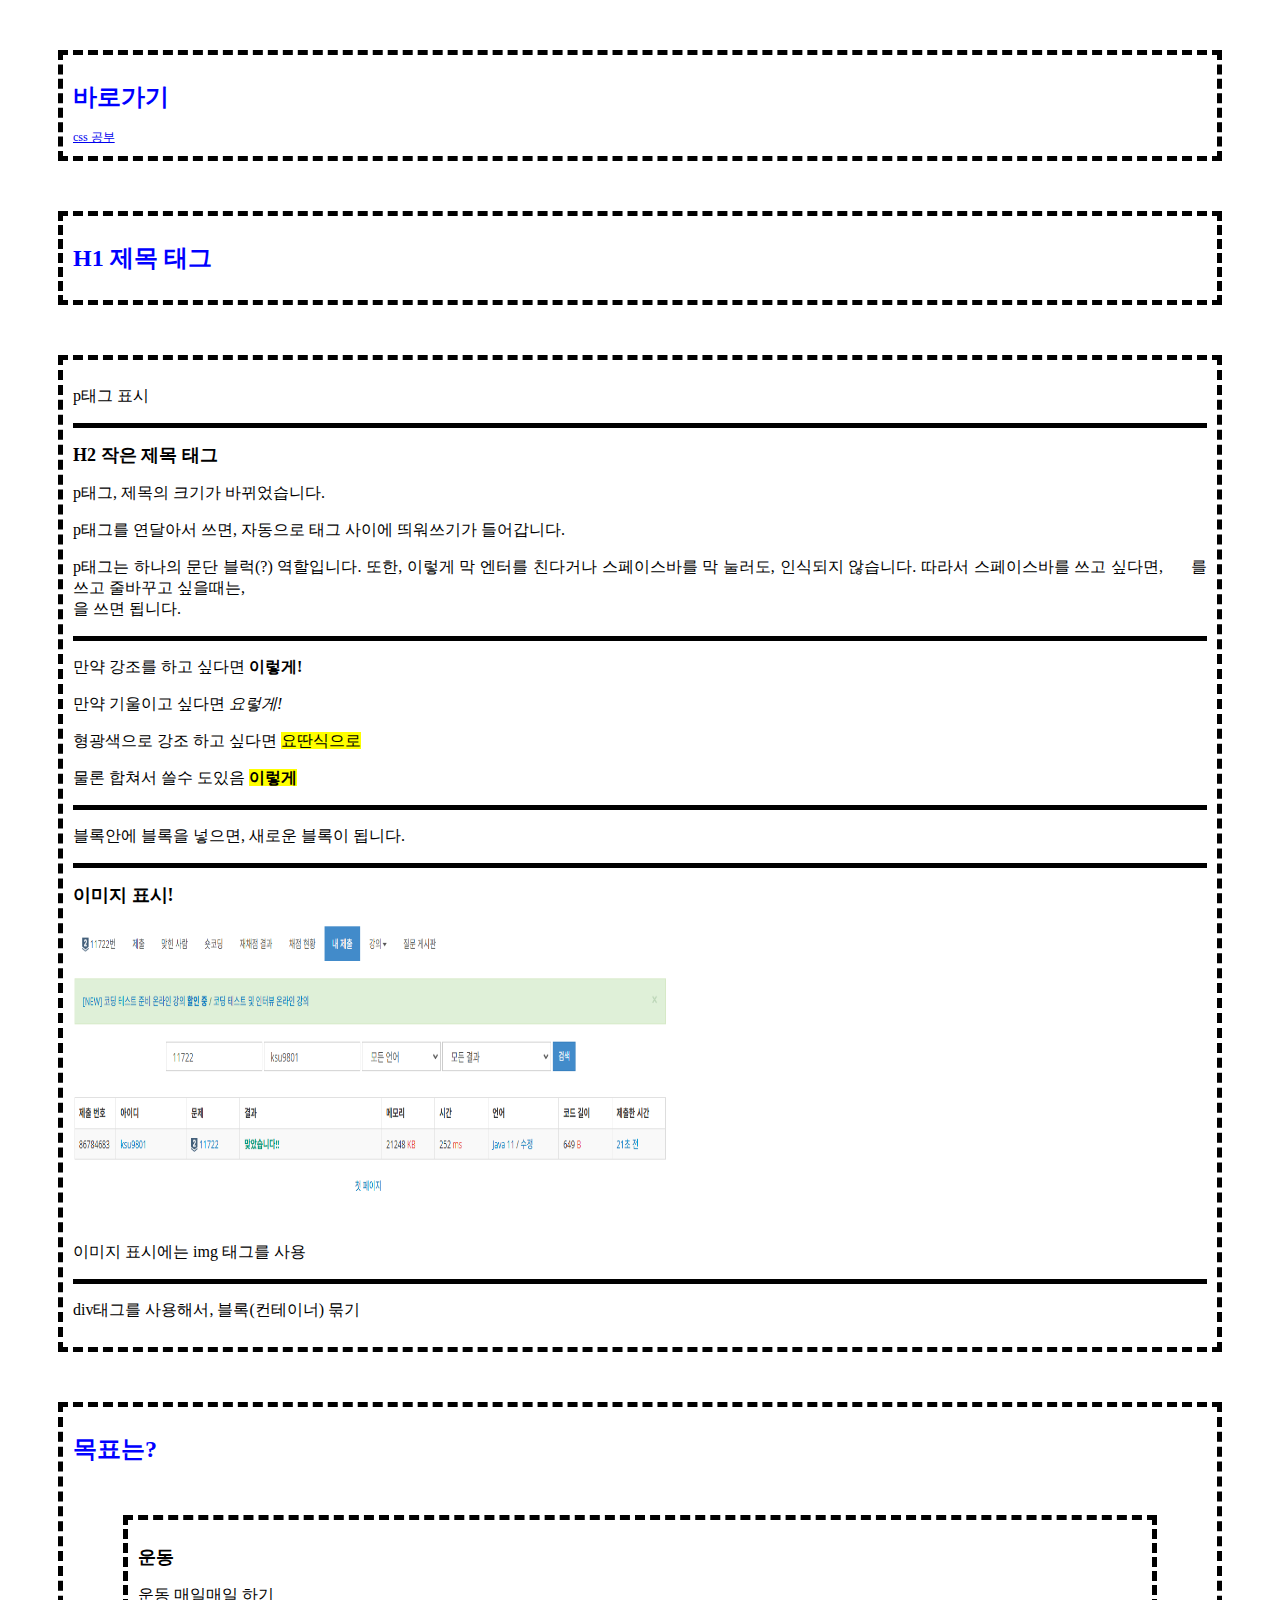
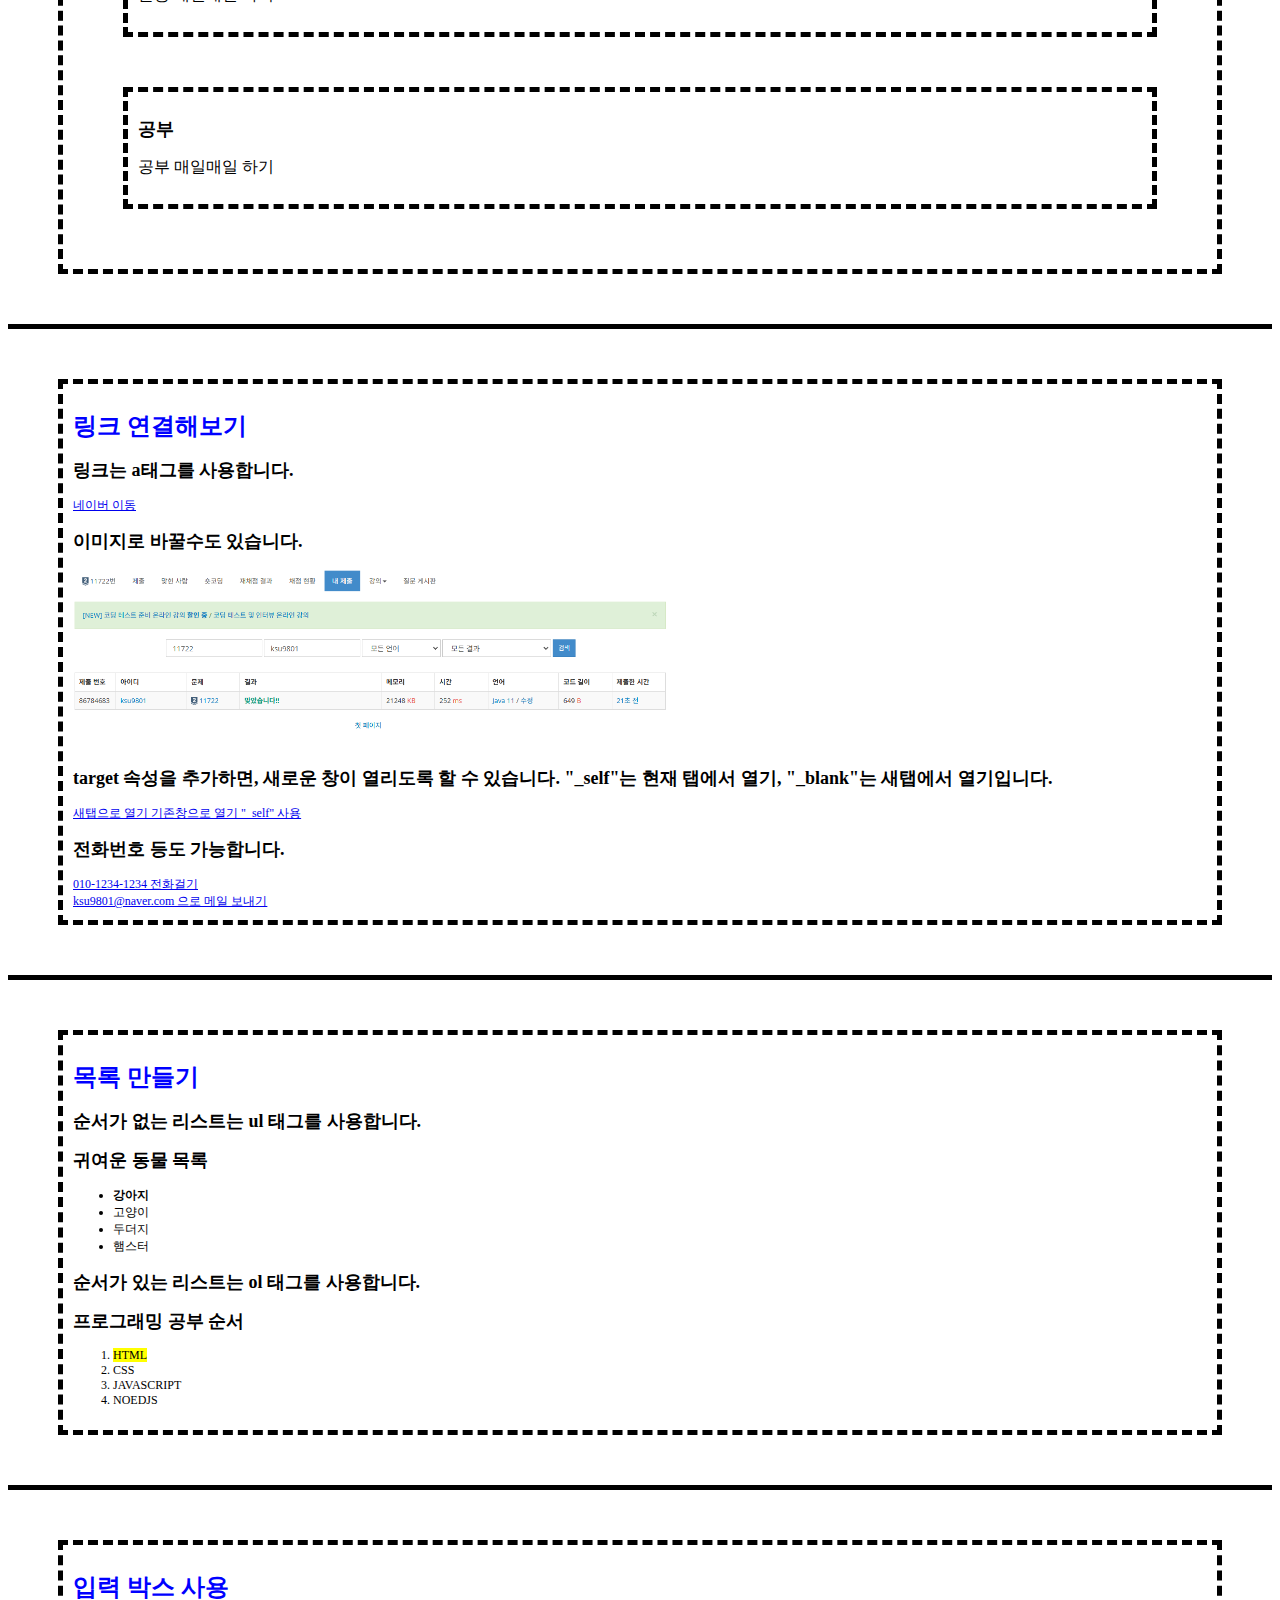
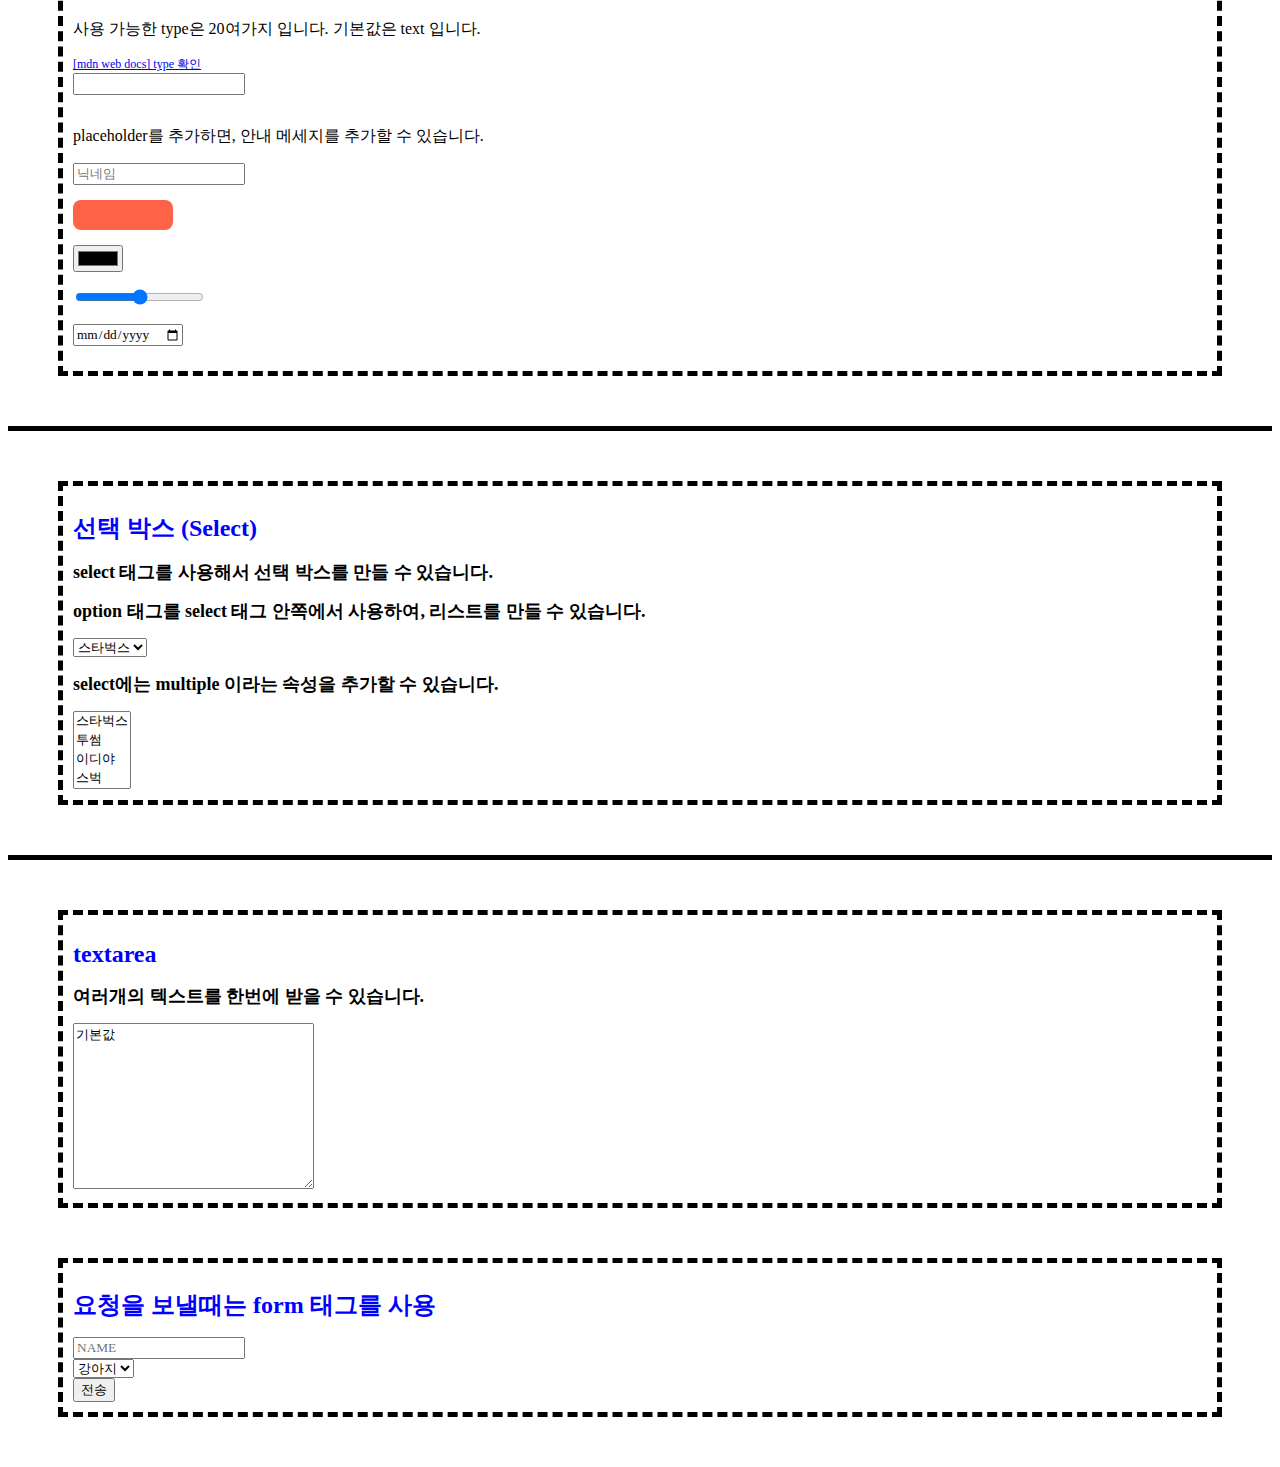
<file: index.html>
<!DOCTYPE html>
<html lang="en">

<head>
  <meta charset="UTF-8">
  <meta name="viewport" content="width=device-width, initial-scale=1.0">
  <link rel="stylesheet" href="style.css">
  <!-- <meta http-equiv="x-ua-compatible" content="IE-edge"> -->
  <!-- <meta http-equiv="refresh" content="10">
  <meta name="author" content="백과">
  <meta name="description" content="html 공부용 페이지">
  <meta name="keywords" content="예를 들면, 강아지, 고양이, 정보, 반려동물, 등등">
  <meta name="viewport" content="width=device-width, initial-scale=1.0"> -->
  <title>백과</title>
</head>

<body>
  <div>
    <h1>바로가기</h1>
    <a href="css.html">css 공부</a>
  </div>
  <div>
    <h1>H1 제목 태그</h1>
  </div>
  <div>
    <p>p태그 표시</p>
    <hr>
    <!--이건 줄바꿈임-->
    <h2>H2 작은 제목 태그</h2>
    <p title="몰라?">p태그, 제목의 크기가 바뀌었습니다.</p>
    <p>p태그를 연달아서 쓰면, 자동으로 태그 사이에 띄워쓰기가 들어갑니다.</p>
    <p>p태그는 하나의 문단 블럭(?) 역할입니다.
    또한, 이렇게 막 엔터를 친다거나



    스페이스바를 막 눌러도, 인식되지 않습니다.
    따라서 스페이스바를 쓰고 싶다면, &nbsp;&nbsp;&nbsp;&nbsp; 를 쓰고
    줄바꾸고 싶을때는, <br>을 쓰면 됩니다.</p>
    <hr>
    <p>만약 강조를 하고 싶다면 <strong>이렇게!</strong></p>
    <p>만약 기울이고 싶다면 <em>요렇게!</em></p>
    <p>형광색으로 강조 하고 싶다면 <mark>요딴식으로</mark></p>
    <p>물론 합쳐서 쓸수 도있음 <strong><mark>이렇게</mark></strong></p>
    <hr>
    <p>블록안에 블록을 넣으면, 새로운 블록이 됩니다.</p>
    <hr>
    <h2>이미지 표시!</h2>
    <img src="images/캡처.PNG" alt="이미지 설명" width="300" height="300">
    <p>이미지 표시에는 img 태그를 사용</p>
    <hr>
    <p>div태그를 사용해서, 블록(컨테이너) 묶기</p>
  </div>
  <div>
    <h1>목표는?</h1>
    <div>
      <h2>운동</h2>
      <p>운동 매일매일 하기</p>
    </div>
    <div>
      <h2>공부</h2>
      <p>공부 매일매일 하기</p>
    </div>
  </div>
  <hr>
  <div id="href_tag">
    <h1>링크 연결해보기</h1>
    <h2>링크는 a태그를 사용합니다.</h2>
    <a href="https://www.naver.com">
      네이버 이동
    </a>
    <br>
    <h2>이미지로 바꿀수도 있습니다.</h2>
    <a href="https://www.naver.com">
      <img src="images/캡처.PNG" alt="이미지" width="300">
    </a>
    <br>
    <h2>target 속성을 추가하면, 새로운 창이 열리도록 할 수 있습니다. "_self"는 현재 탭에서 열기, "_blank"는 새탭에서 열기입니다.</h2>
    <a href="https://www.naver.com" target="_blank">
      새탭으로 열기
    </a>
    <a href="https://www.naver.com" target="_self">
      기존창으로 열기 "_self" 사용
    </a>
    <h2>전화번호 등도 가능합니다.</h2>
    <a href="tel:010-1234-1234">010-1234-1234 전화걸기</a>
    <br>
    <a href="mailto:ksu9801@naver.com">ksu9801@naver.com 으로 메일 보내기</a>
  </div>
  <hr>
  <div>
    <h1>목록 만들기</h1>
    <h2>순서가 없는 리스트는 ul 태그를 사용합니다.</h2>
    <h2>귀여운 동물 목록</h2>
    <ul>
      <li><strong>강아지</strong></li>
      <li>고양이</li>
      <li>두더지</li>
      <li>햄스터</li>
    </ul>
    <h2>순서가 있는 리스트는 ol 태그를 사용합니다.</h2>
    <h2>프로그래밍 공부 순서</h2>
    <ol>
      <li><mark>HTML</mark></li>
      <li>CSS</li>
      <li>JAVASCRIPT</li>
      <li>NOEDJS</li>
    </ol>
  </div>
  <hr>
  <div>
    <h1>입력 박스 사용</h1>
    <p>사용 가능한 type은 20여가지 입니다. 기본값은 text 입니다.</p>
    <a href="https://developer.mozilla.org/en-US/docs/Web/HTML/Element/input" target="_blank">[mdn web docs] type 확인</a>
    <br>
    <input type="text" name="nickname"> <br> <br>
    <p>placeholder를 추가하면, 안내 메세지를 추가할 수 있습니다.</p>
    <input type="text" maxlength="5" placeholder=닉네임 name="nickname"> <br> <br>
    <input type="button" name="button"> <br> <br>
    <input type="color" name="color"> <br> <br>
    <input type="range" max="100" , min="0" , step="10" name="score"> <br> <br>
    <input type="date" name="birthday"> <br> <br>
  </div>
  <hr>
  <div>
    <h1>선택 박스 (Select)</h1>
    <h2>select 태그를 사용해서 선택 박스를 만들 수 있습니다.</h2>
    <h2>option 태그를 select 태그 안쪽에서 사용하여, 리스트를 만들 수 있습니다.</h2>
    <select name="cafe" id="cafe_id">
      <option value="starbucks">스타벅스</option>
      <option value="twosome">투썸</option>
      <option value="edia">이디야</option>
      <option value="sb">스벅</option>
    </select>
    <h2>select에는 multiple 이라는 속성을 추가할 수 있습니다.</h2>
    <select name="cafe_multiple" multiple id="cafe_multiple_id">
      <option value="starbucks">스타벅스</option>
      <option value="twosome">투썸</option>
      <option value="edia">이디야</option>
      <option value="sb">스벅</option>
    </select>
  </div>
  <hr>
  <div>
    <h1>textarea</h1>
    <h2>여러개의 텍스트를 한번에 받을 수 있습니다.</h2>
    <textarea name="textarea" id="textarea_id" cols="30" rows="10">기본값</textarea>
  </div>
  <div>
    <h1>요청을 보낼때는 form 태그를 사용</h1>
    <form action="exam.php" method="post">
      <input type="text" placeholder="NAME" name="name">
      <br>
      <select name="pet" id="pet">
        <option value="dog">강아지</option>
        <option value="cat">고양이</option>
        <option value="parrot">앵무새</option>
      </select>
      <br>
      <input type="submit" value="전송">
    </form>
  </div>
</body>

</html>
</file>
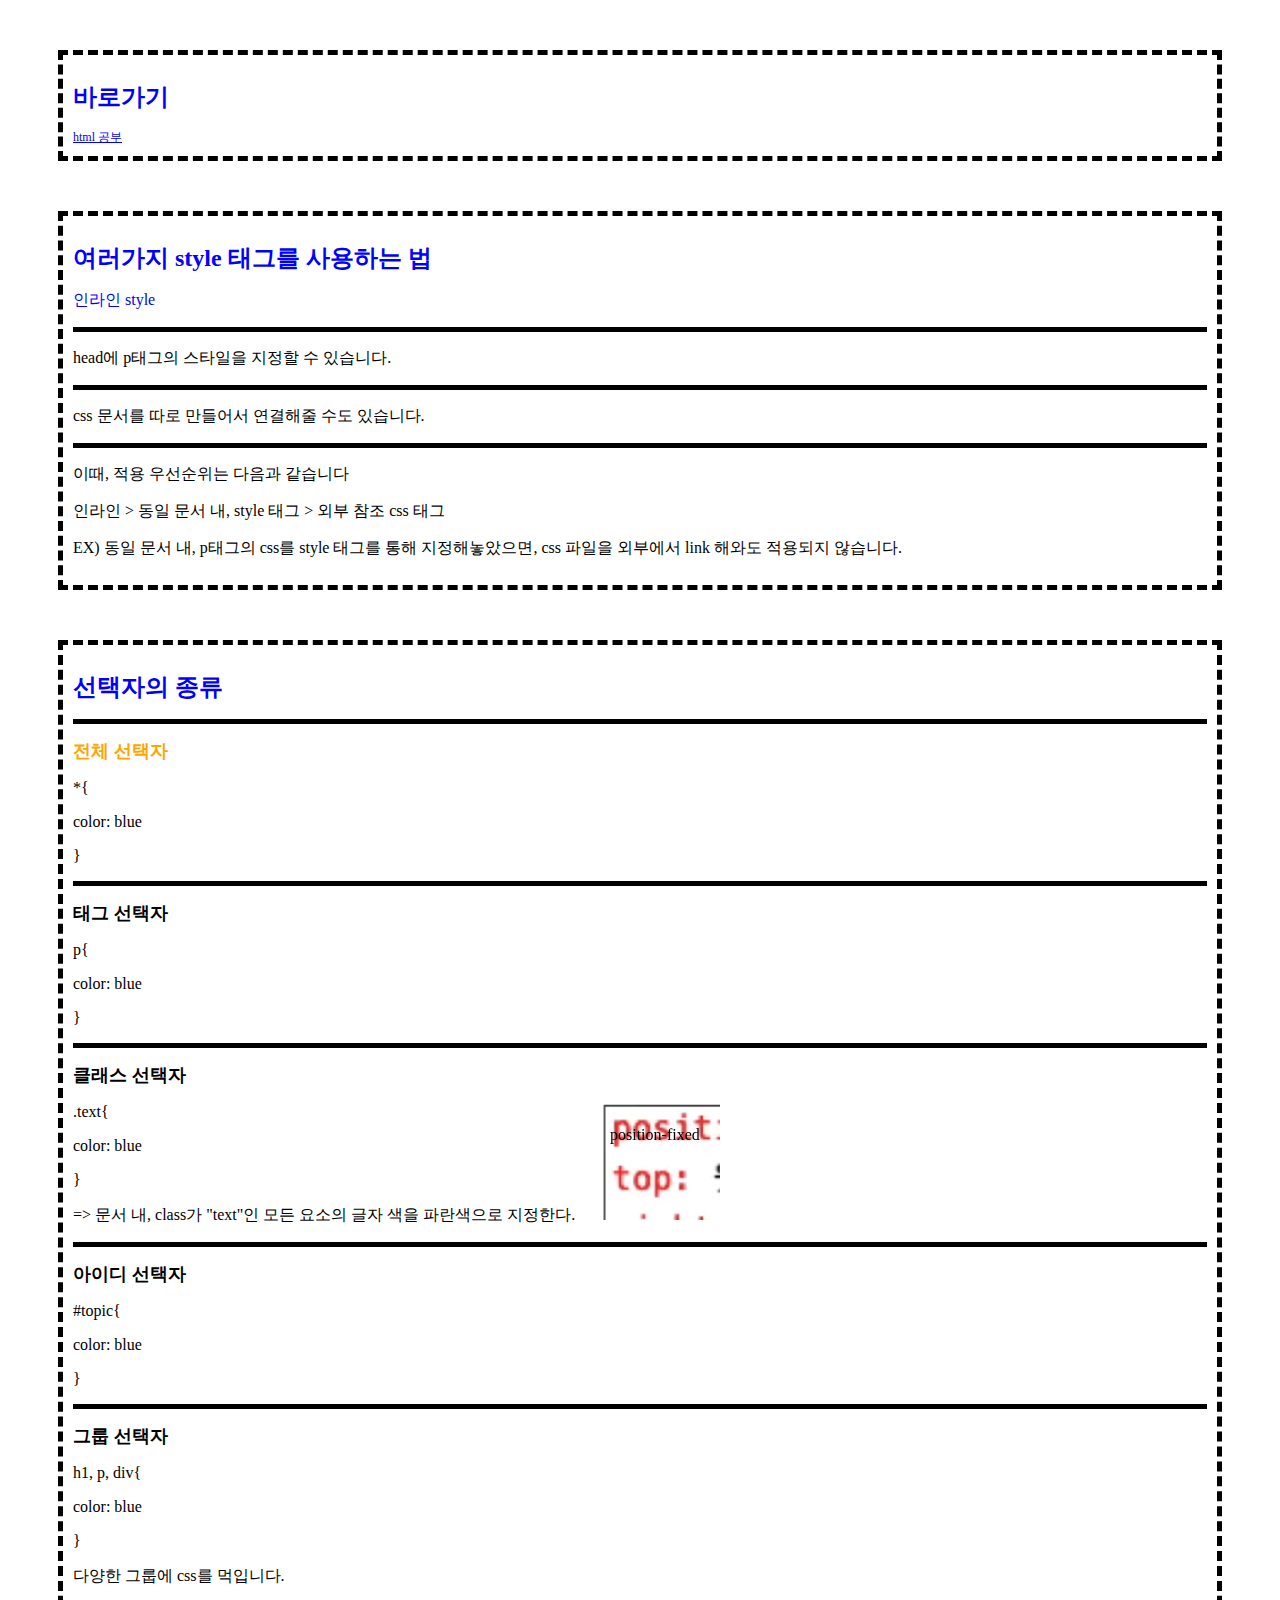
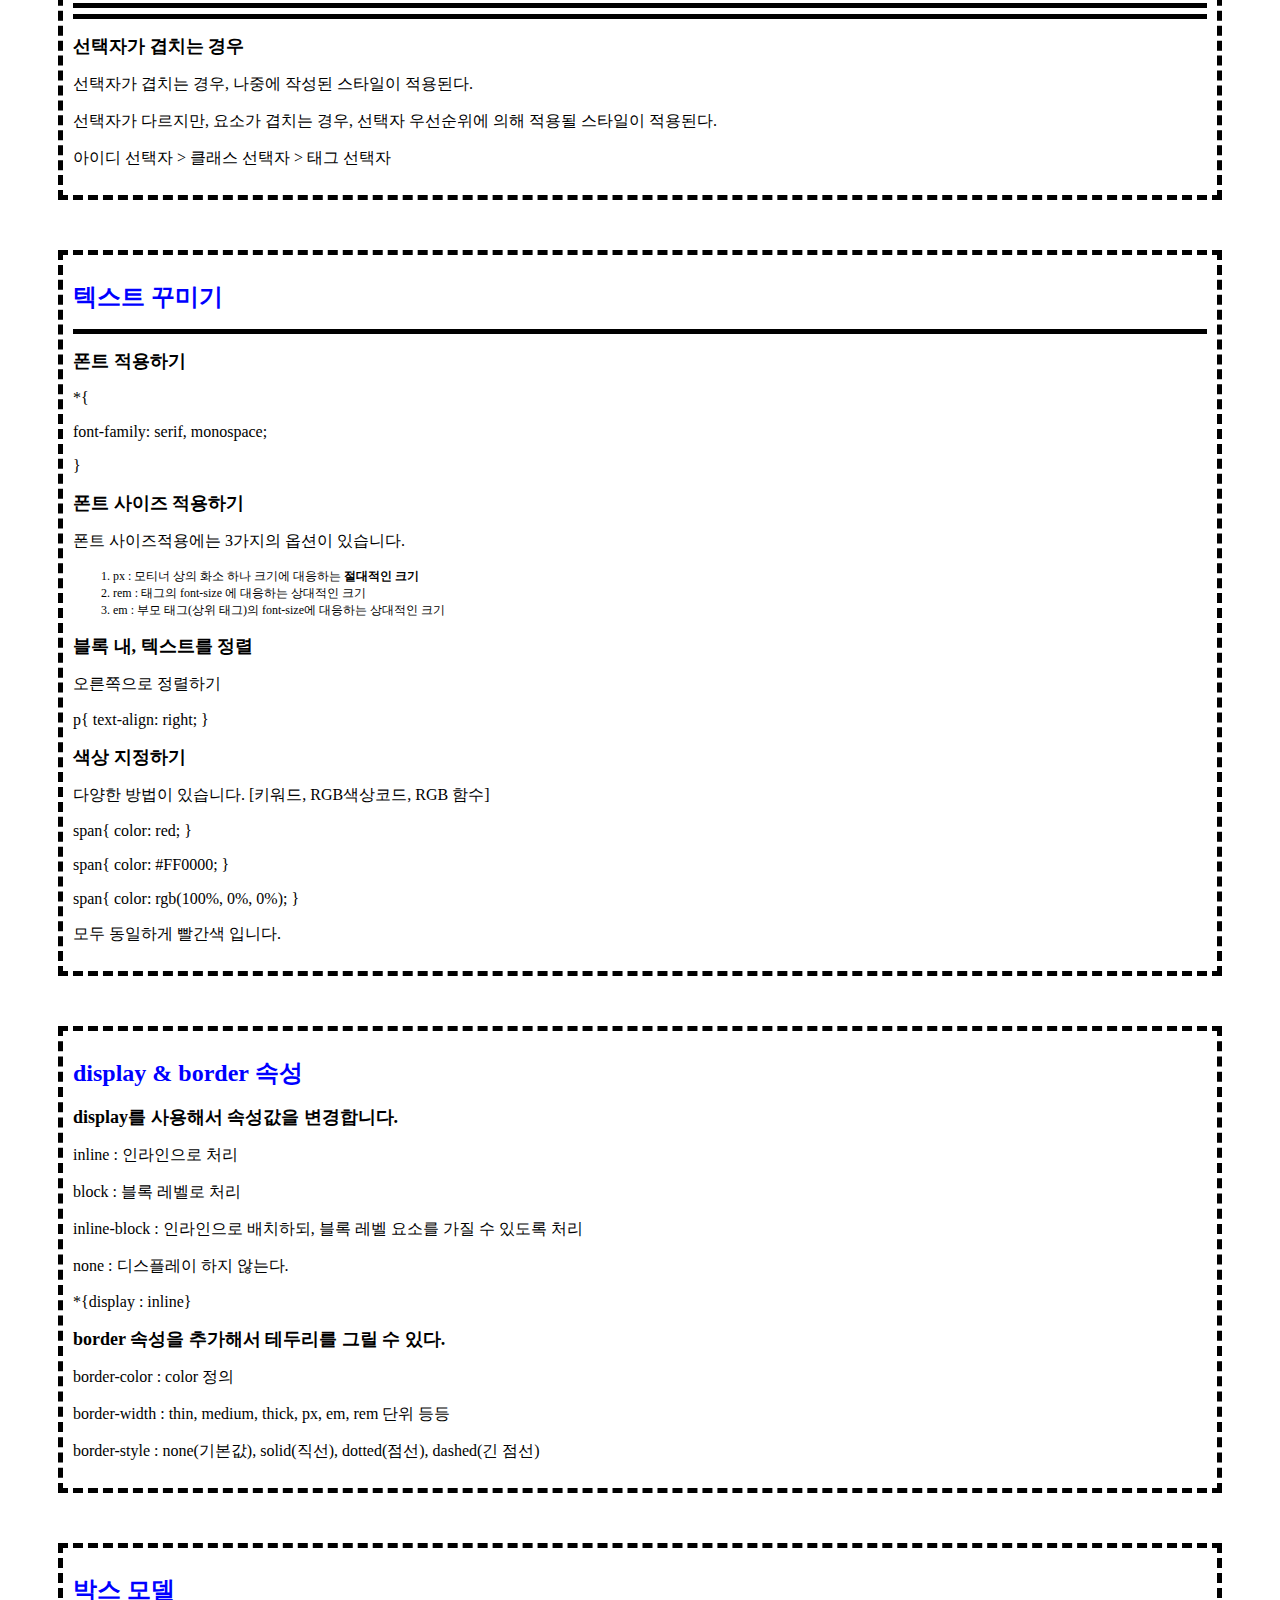
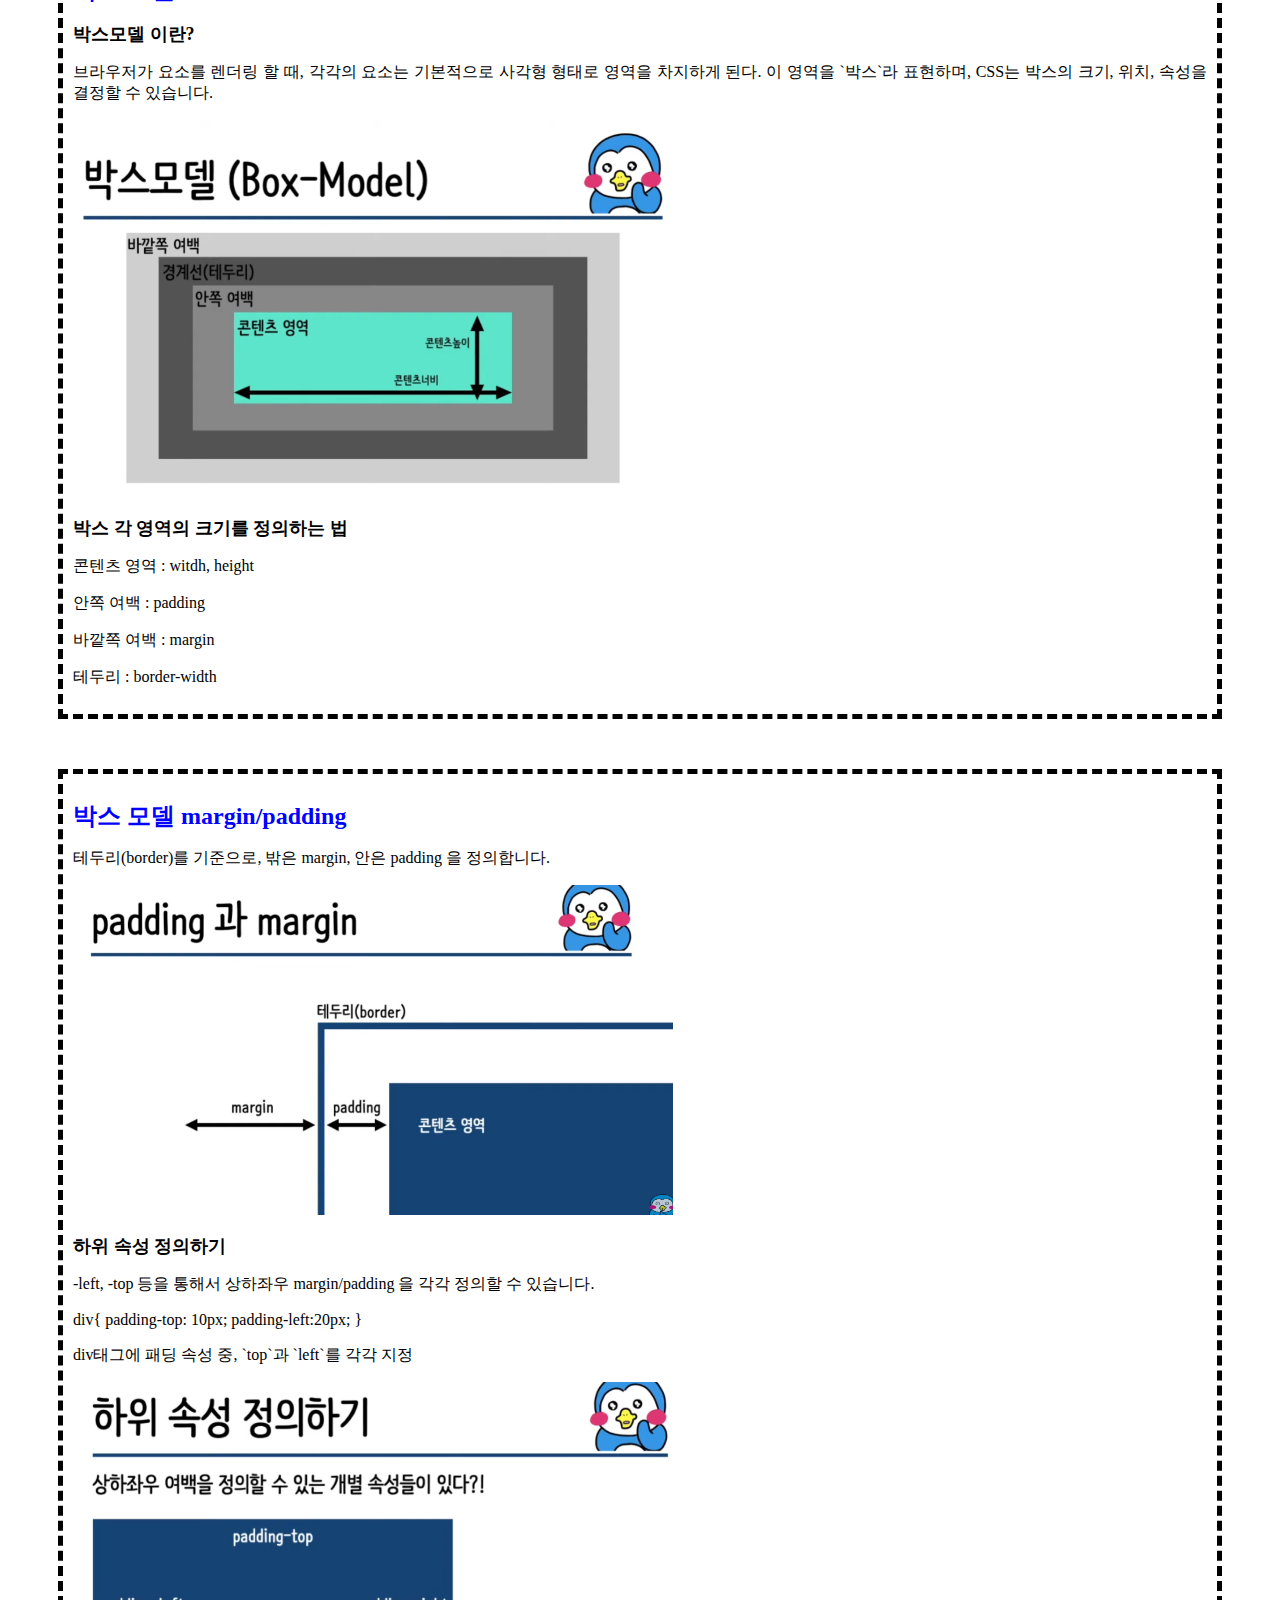
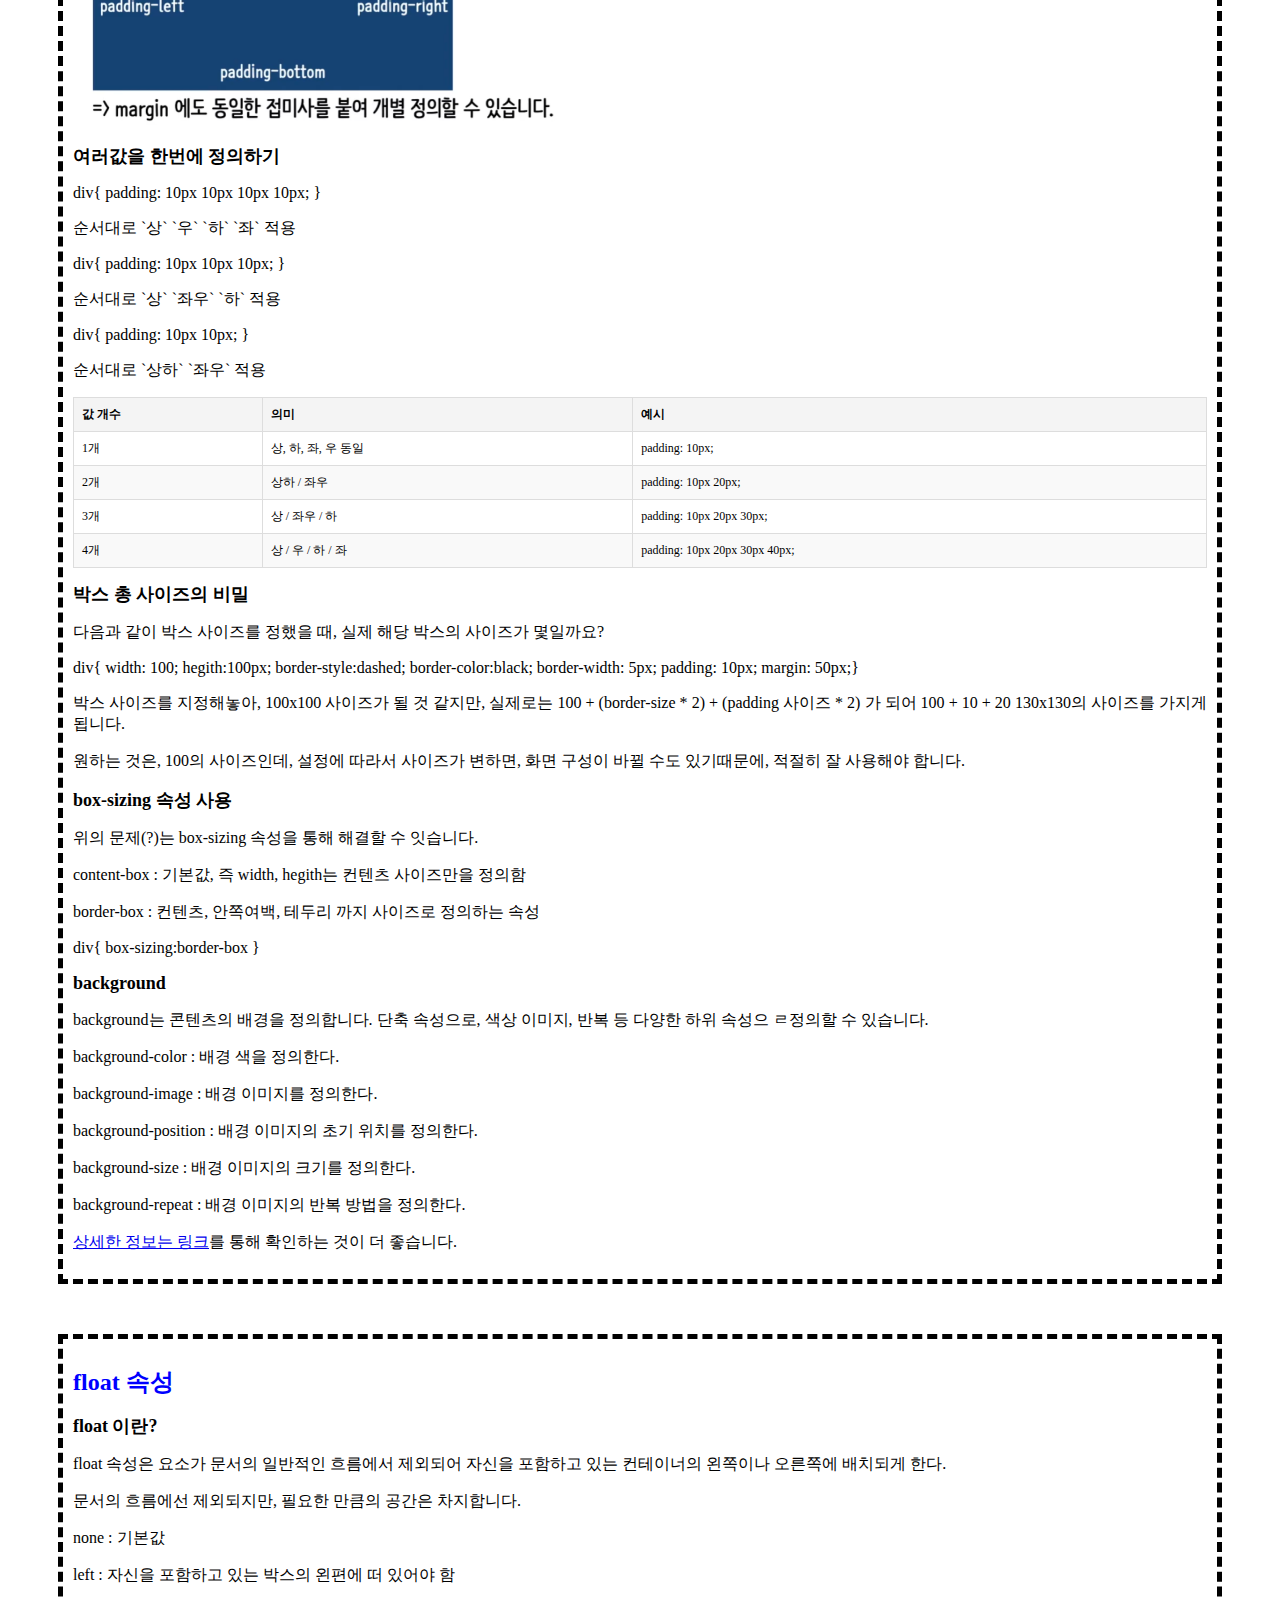
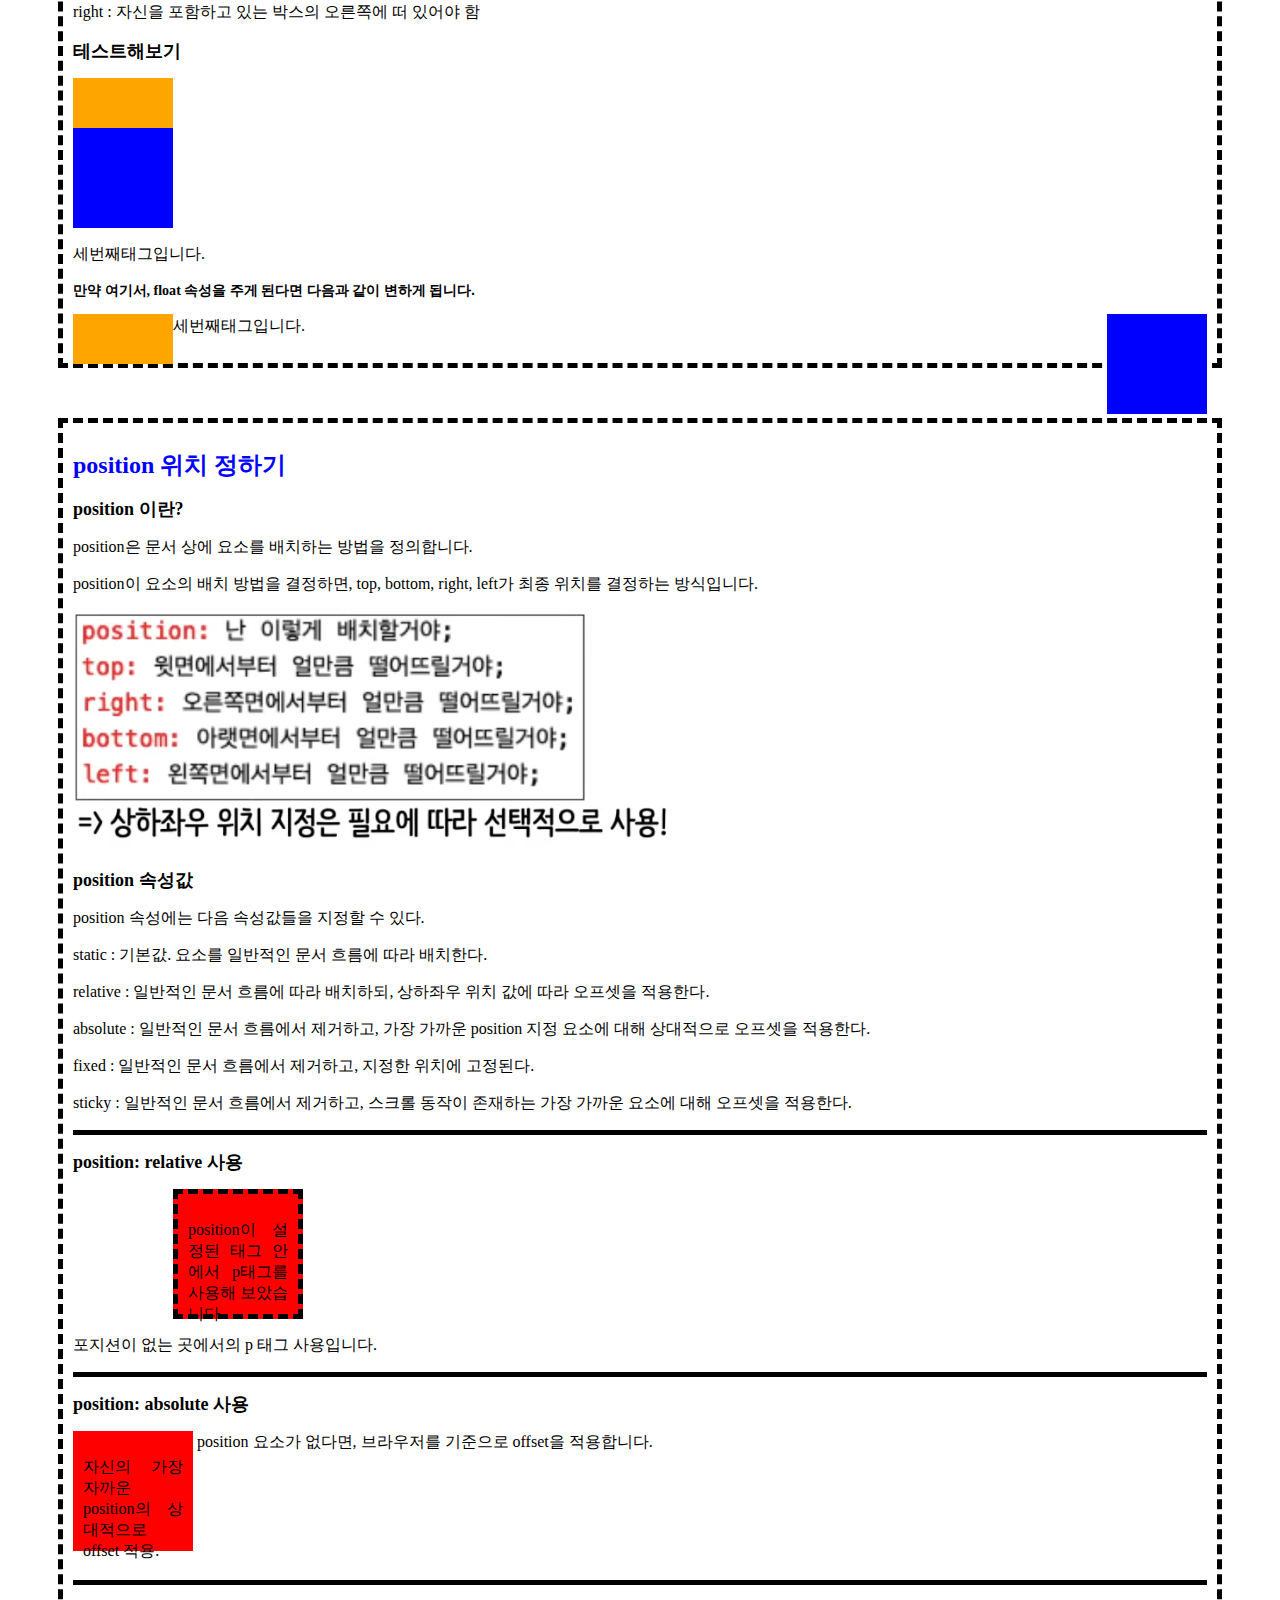
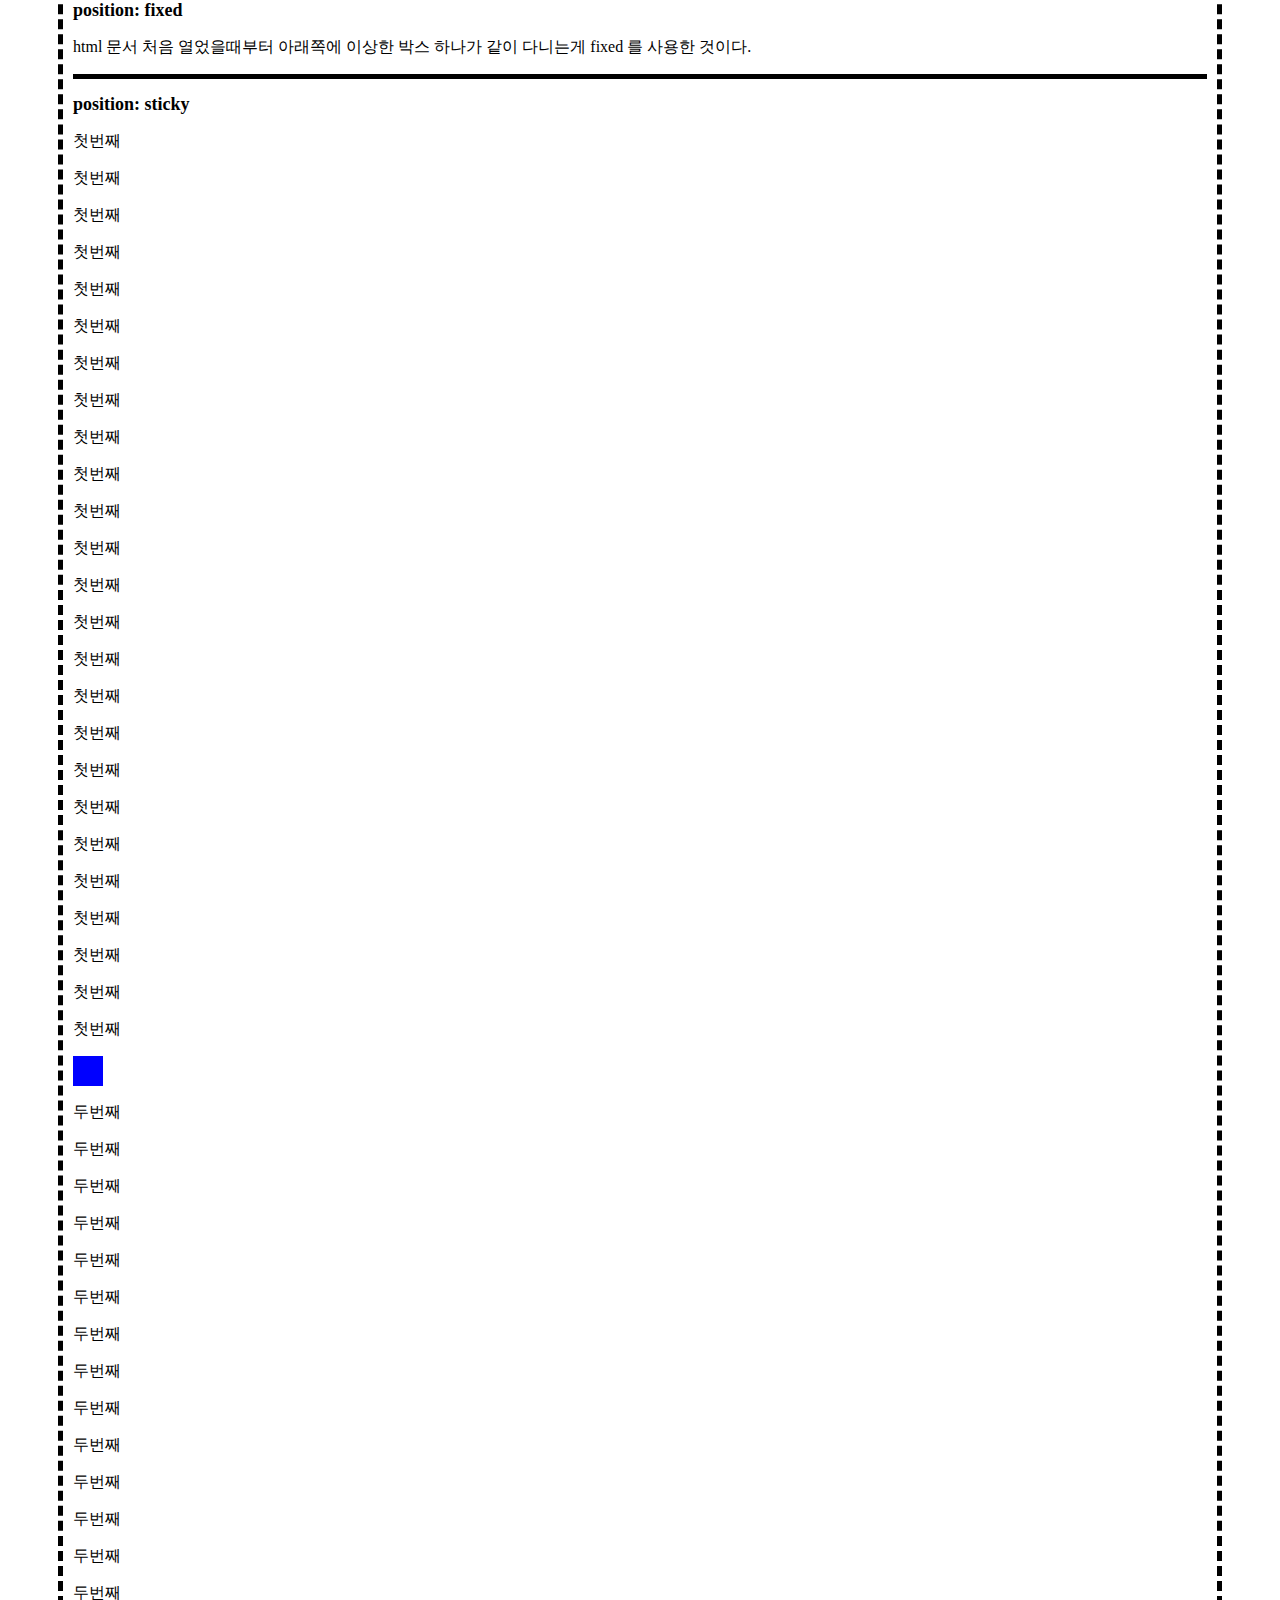
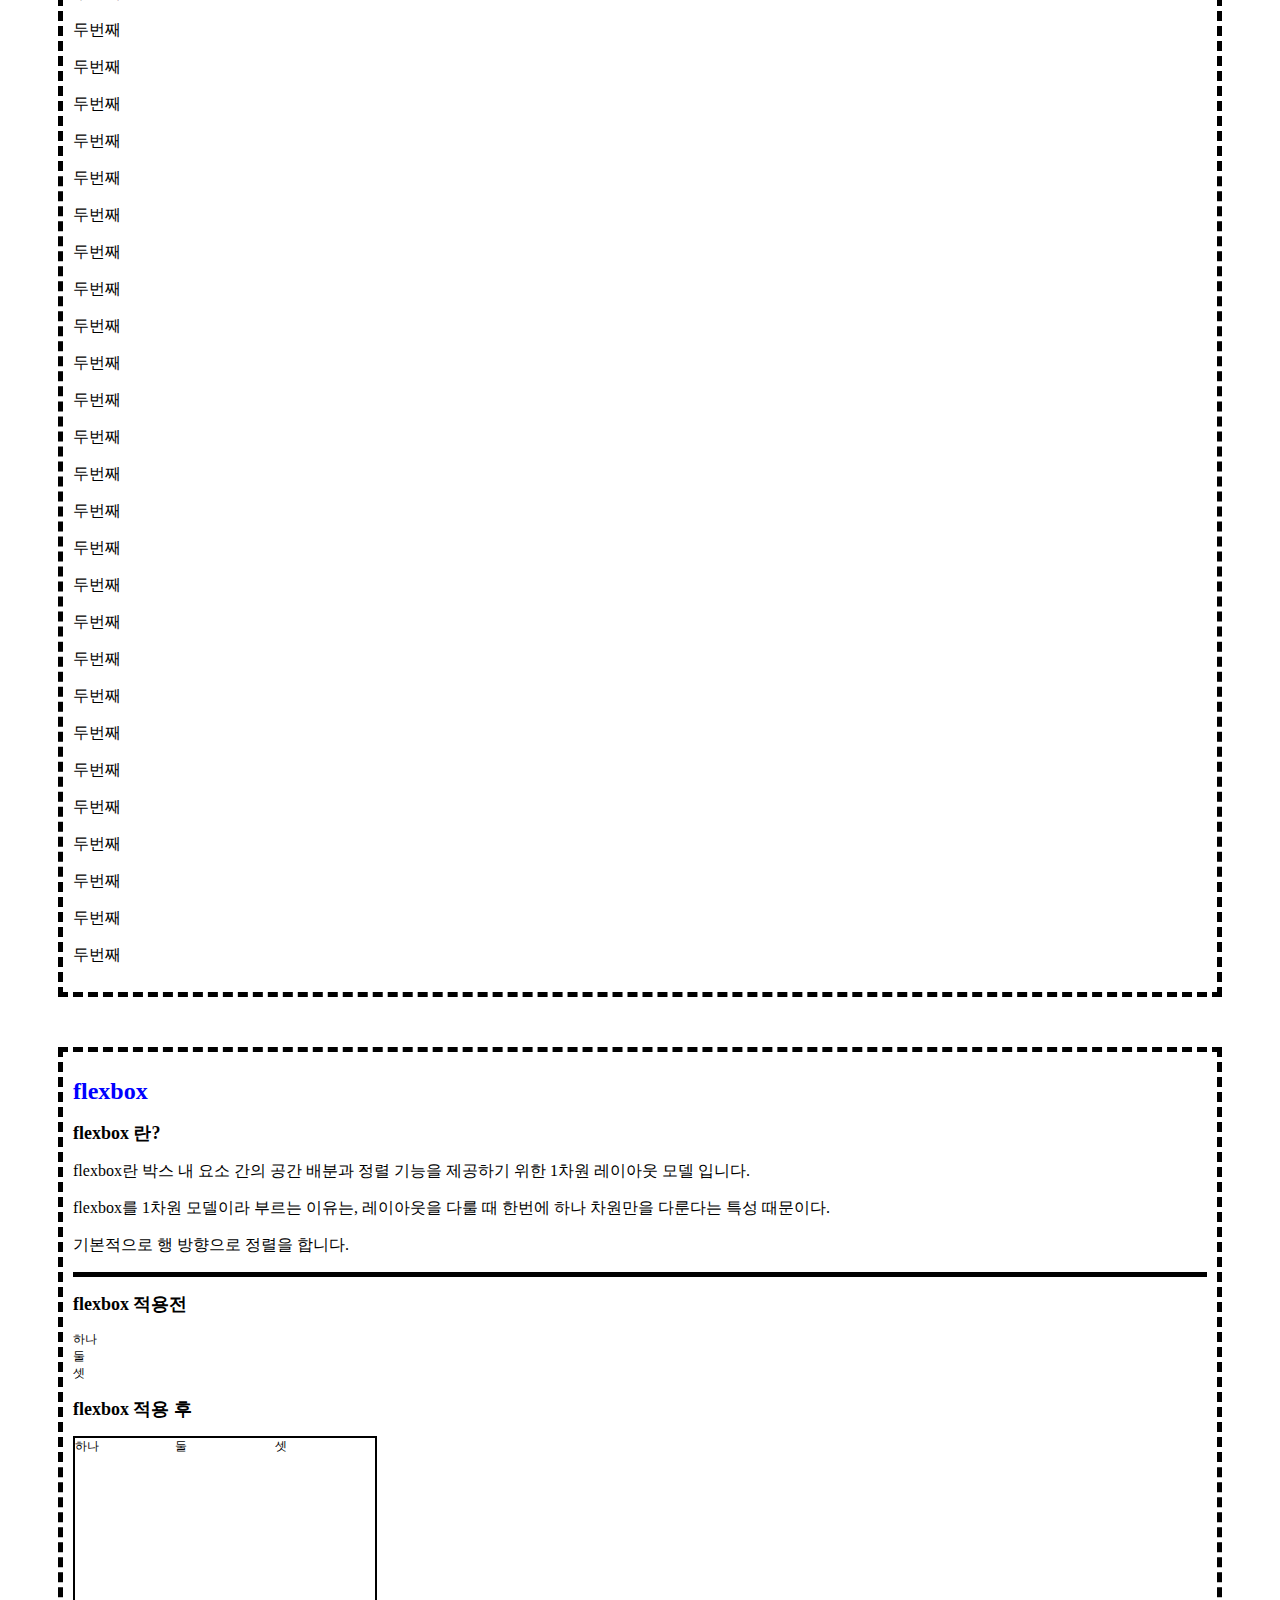
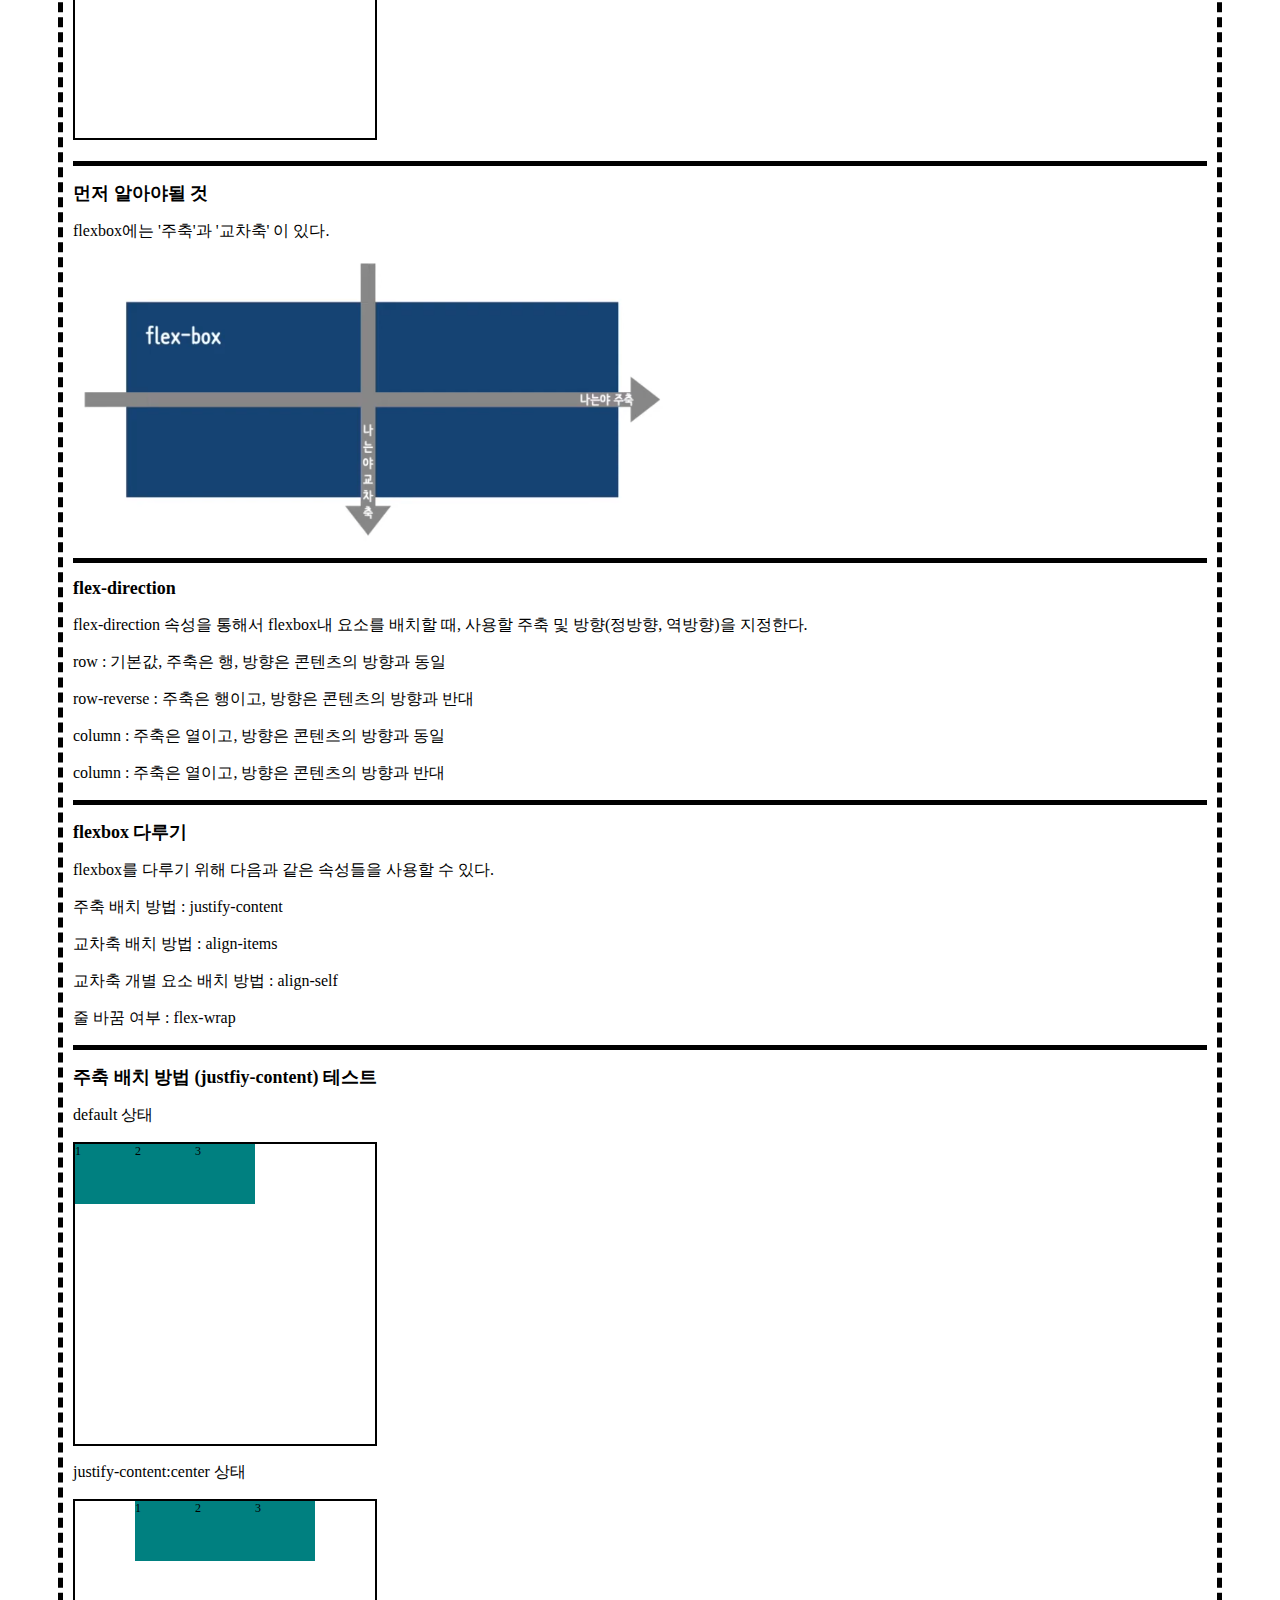
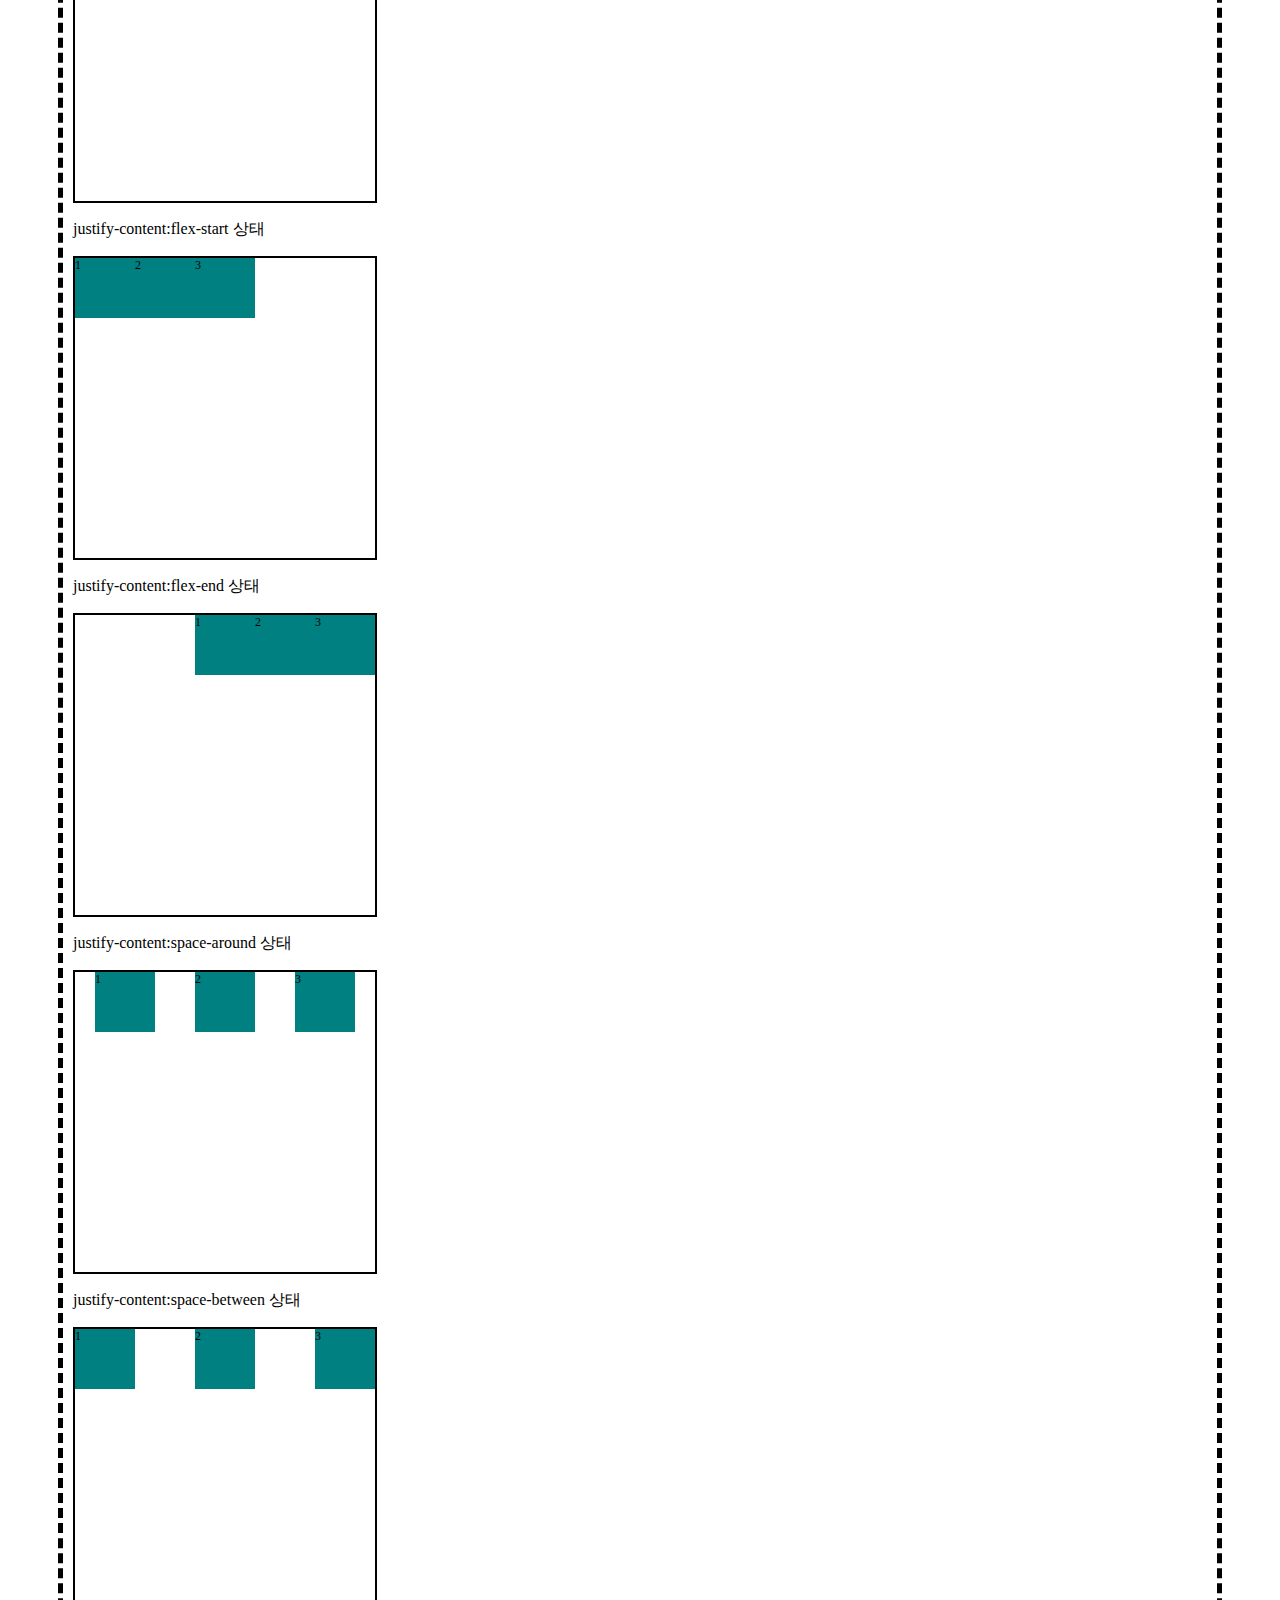
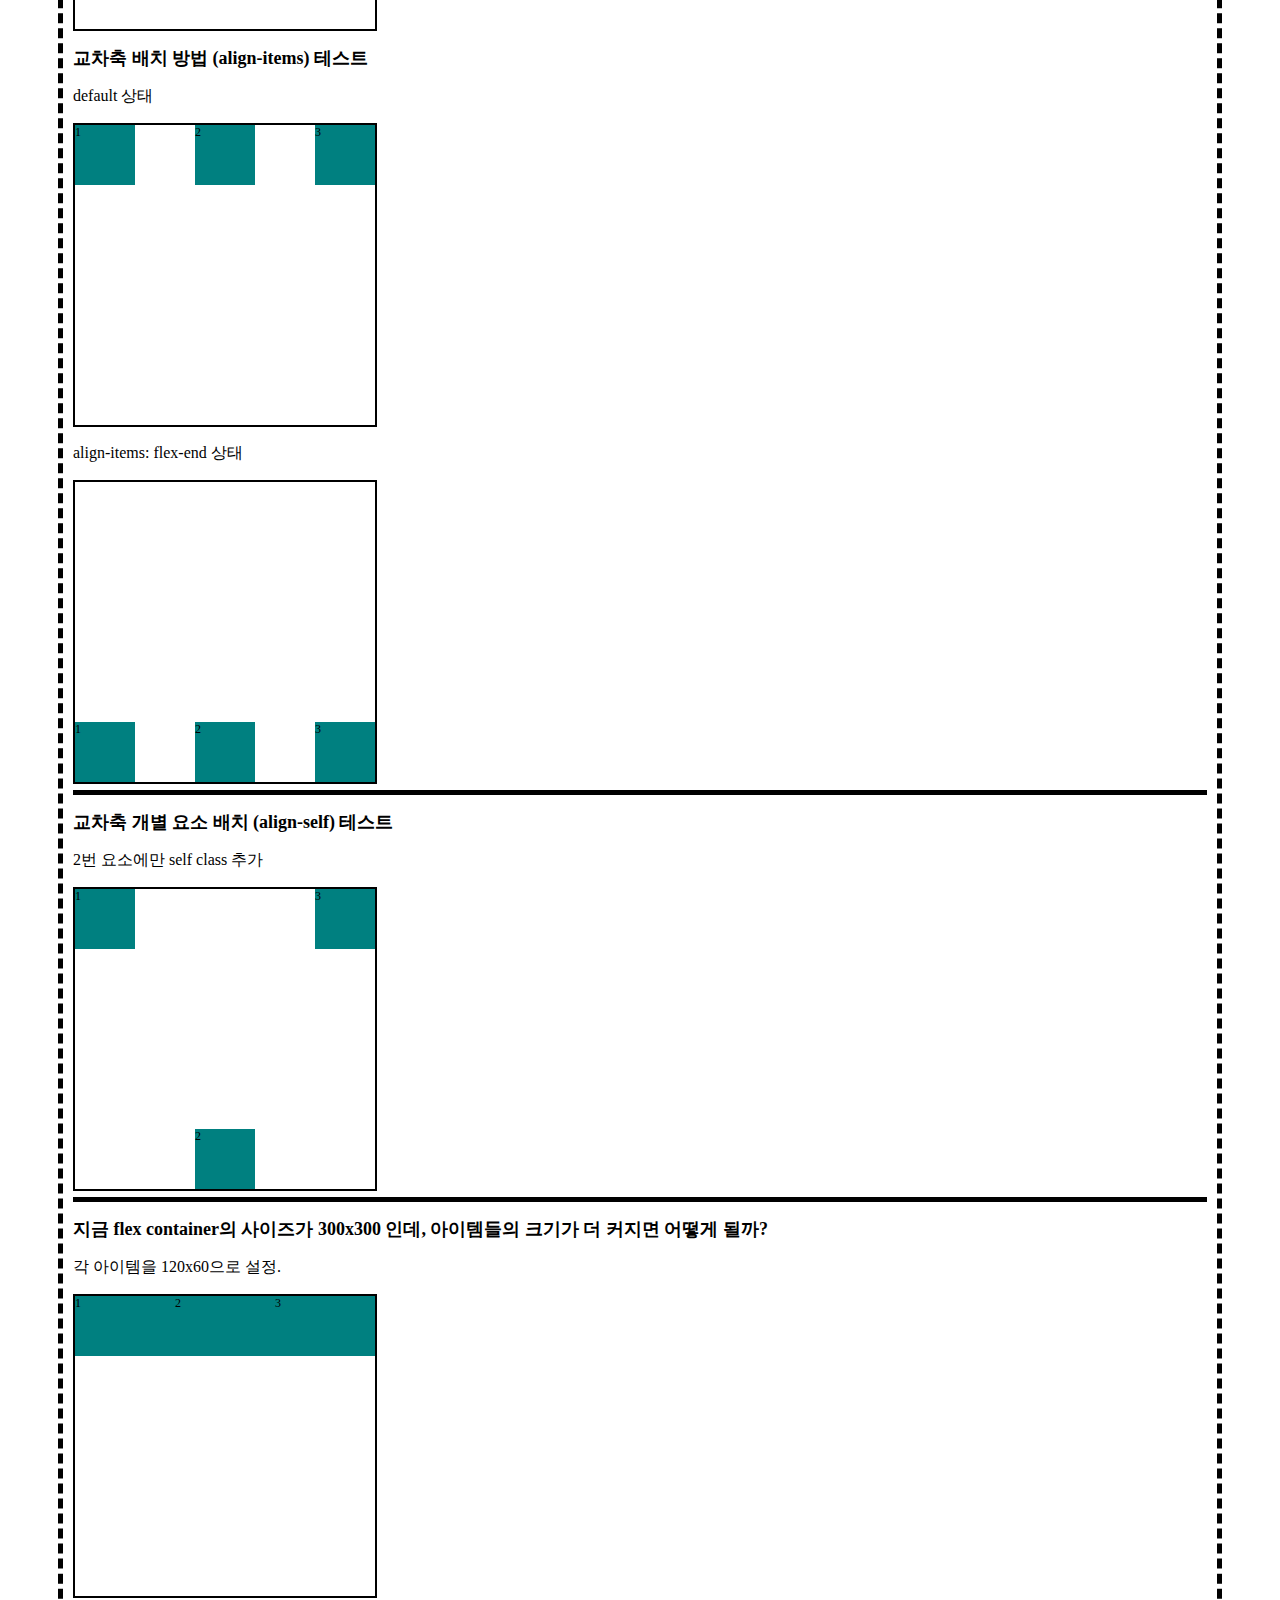
<file: css.html>
<!DOCTYPE html>
<html lang="en">
<head>
  <meta charset="UTF-8">
  <meta name="viewport" content="width=device-width, initial-scale=1.0">
  <title>Document</title>
  <link rel="stylesheet" href="style.css">
  <style>
  </style>
</head>
<body>
  <div>
    <h1>바로가기</h1>
    <a href="index.html">html 공부</a>
  </div>
  <div>
  <h1>여러가지 style 태그를 사용하는 법</h1>
  <p style="color : blue">인라인 style</p>
  <hr>
  <p>head에 p태그의 스타일을 지정할 수 있습니다.</p>
  <hr>
  <p>css 문서를 따로 만들어서 연결해줄 수도 있습니다.</p>
  <hr>
  <p>이때, 적용 우선순위는 다음과 같습니다</p>
  <p>인라인 > 동일 문서 내, style 태그 > 외부 참조 css 태그</p>
  <p>EX) 동일 문서 내, p태그의 css를 style 태그를 통해 지정해놓았으면, css 파일을 외부에서 link 해와도 적용되지 않습니다.</p>
  </div>
  <div>
    <h1>선택자의 종류</h1>
    <hr>
    <h2 id="gagaga">전체 선택자</h2>
    <p>*{</p>
    <p>color: blue</p>
    <p>}</p>
    <hr>
    <h2>태그 선택자</h2>
    <p>p{</p>
    <p>color: blue</p>
    <p>}</p>
    <hr>
    <h2>클래스 선택자</h2>
    <p>.text{</p>
    <p>color: blue</p>
    <p>}</p>
    <p>=> 문서 내, class가 "text"인 모든 요소의 글자 색을 파란색으로 지정한다.</p>
    <hr>
    <h2>아이디 선택자</h2>
    <p>#topic{</p>
    <p>color: blue</p>
    <p>}</p>
    <hr>
    <h2>그룹 선택자</h2>
    <p>h1, p, div{</p>
    <p>color: blue</p>
    <p>}</p>
    <p>다양한 그룹에 css를 먹입니다.</p>
    <hr><hr>
    <h2>선택자가 겹치는 경우</h2>
    <p>선택자가 겹치는 경우, 나중에 작성된 스타일이 적용된다.</p>
    <p>선택자가 다르지만, 요소가 겹치는 경우, 선택자 우선순위에 의해 적용될 스타일이 적용된다.</p>
    <p>아이디 선택자 > 클래스 선택자 > 태그 선택자</p>
  </div>
  <div>
    <h1>텍스트 꾸미기</h1>
    <hr>
    <h2>폰트 적용하기</h2>
    <p>*{</p>
    <p>font-family: serif, monospace;</p>
    <p>}</p>
    <h2>폰트 사이즈 적용하기</h2>
    <p>폰트 사이즈적용에는 3가지의 옵션이 있습니다.</p>
    <ol>
      <li>px : 모티너 상의 화소 하나 크기에 대응하는 <strong>절대적인 크기</strong></li>
      <li>rem : <html> 태그의 font-size 에 대응하는 상대적인 크기</html></li>
      <li>em : 부모 태그(상위 태그)의 font-size에 대응하는 상대적인 크기</li>
    </ol>
    <h2>블록 내, 텍스트를 정렬</h2>
    <p>오른쪽으로 정렬하기</p>
    <p>p{ text-align: right; }</p>
    <h2>색상 지정하기</h2>
    <p>다양한 방법이 있습니다. [키워드, RGB색상코드, RGB 함수]</p>
    <p>span{ color: red; }</p>
    <p>span{ color: #FF0000; }</p>
    <p>span{ color: rgb(100%, 0%, 0%); }</p>
    <p>모두 동일하게 빨간색 입니다.</p>
  </div>
  <div>
    <h1>display & border 속성</h1>
    <h2>display를 사용해서 속성값을 변경합니다.</h2>
    <p>inline : 인라인으로 처리</p>
    <p>block : 블록 레벨로 처리</p>
    <p>inline-block : 인라인으로 배치하되, 블록 레벨 요소를 가질 수 있도록 처리</p>
    <p>none : 디스플레이 하지 않는다.</p>
    <p>*{display : inline}</p>
    <h2>border 속성을 추가해서 테두리를 그릴 수 있다.</h2>
    <p>border-color : color 정의</p>
    <p>border-width : thin, medium, thick, px, em, rem 단위 등등</p>
    <p>border-style : none(기본값), solid(직선), dotted(점선), dashed(긴 점선)</p>
  </div>
  <div>
    <h1>박스 모델</h1>
    <h2>박스모델 이란?</h2>
    <p>브라우저가 요소를 렌더링 할 때, 각각의 요소는 기본적으로 사각형 형태로 영역을 차지하게 된다. 이 영역을 `박스`라 표현하며, CSS는 박스의 크기, 위치, 속성을 결정할 수 있습니다.</p>
    <img src="/images/박스모델.PNG" alt="박스모델">
    <h2>박스 각 영역의 크기를 정의하는 법</h2>
    <p>콘텐츠 영역 : witdh, height</p>
    <p>안쪽 여백 : padding</p>
    <p>바깥쪽 여백 : margin</p>
    <p>테두리 : border-width</p>
  </div>
  <div>
    <h1>박스 모델 margin/padding</h1>
    <p>테두리(border)를 기준으로, 밖은 margin, 안은 padding 을 정의합니다.</p>
    <img src="/images/박스메돌2.PNG" alt="">
    <h2>하위 속성 정의하기</h2>
    <p>-left, -top 등을 통해서 상하좌우 margin/padding 을 각각 정의할 수 있습니다.</p>
    <p>div{ padding-top: 10px; padding-left:20px; }</p>
    <p>div태그에 패딩 속성 중, `top`과 `left`를 각각 지정</p>
    <img src="/images/박스모델3.PNG" alt="">
    <h2>여러값을 한번에 정의하기</h2>
    <p>div{ padding: 10px 10px 10px 10px; }</p>
    <p>순서대로 `상` `우` `하` `좌` 적용</p>
    <p>div{ padding: 10px 10px 10px; }</p>
    <p>순서대로 `상` `좌우` `하` 적용</p>
    <p>div{ padding: 10px 10px; }</p>
    <p>순서대로 `상하` `좌우` 적용</p>
    <table>
      <thead>
        <tr>
          <th>값 개수</th>
          <th>의미</th>
          <th>예시</th>
        </tr>
      </thead>
      <tbody>
        <tr>
          <td>1개</td>
          <td>상, 하, 좌, 우 동일</td>
          <td><code>padding: 10px;</code></td>
        </tr>
        <tr>
          <td>2개</td>
          <td>상하 / 좌우</td>
          <td><code>padding: 10px 20px;</code></td>
        </tr>
        <tr>
          <td>3개</td>
          <td>상 / 좌우 / 하</td>
          <td><code>padding: 10px 20px 30px;</code></td>
        </tr>
        <tr>
          <td>4개</td>
          <td>상 / 우 / 하 / 좌</td>
          <td><code>padding: 10px 20px 30px 40px;</code></td>
        </tr>
      </tbody>
    </table>  
    <h2>박스 총 사이즈의 비밀</h2>
    <p>다음과 같이 박스 사이즈를 정했을 때, 실제 해당 박스의 사이즈가 몇일까요?</p>
    <p>div{
      width: 100; hegith:100px;
      border-style:dashed;
      border-color:black;
      border-width: 5px;
      padding: 10px;
      margin: 50px;}</p>
    <p>박스 사이즈를 지정해놓아, 100x100 사이즈가 될 것 같지만,
      실제로는 100 + (border-size * 2) + (padding 사이즈 * 2) 가 되어
      100 + 10 + 20
      130x130의 사이즈를 가지게 됩니다.
    </p>
    <p>원하는 것은, 100의 사이즈인데, 설정에 따라서 사이즈가 변하면, 화면 구성이 바뀔 수도 있기때문에, 적절히 잘 사용해야 합니다.</p>
    <h2>box-sizing 속성 사용</h2>
    <p>위의 문제(?)는 box-sizing 속성을 통해 해결할 수 잇습니다.</p>
    <p>content-box : 기본값, 즉 width, hegith는 컨텐츠 사이즈만을 정의함</p>
    <p>border-box : 컨텐츠, 안쪽여백, 테두리 까지 사이즈로 정의하는 속성</p>
    <p>div{ box-sizing:border-box }</p>
    <h2>background</h2>
    <p>background는 콘텐츠의 배경을 정의합니다. 단축 속성으로, 색상 이미지, 반복 등 다양한 하위 속성으 ㄹ정의할 수 있습니다.</p>
    <p>background-color : 배경 색을 정의한다.</p>
    <p>background-image : 배경 이미지를 정의한다.</p>
    <p>background-position : 배경 이미지의 초기 위치를 정의한다.</p>
    <p>background-size : 배경 이미지의 크기를 정의한다.</p>
    <p>background-repeat : 배경 이미지의 반복 방법을 정의한다.</p>
    <p><a href="https://developer.mozilla.org/ko/docs/Web/CSS/background">상세한 정보는 링크</a>를 통해 확인하는 것이 더 좋습니다.</p>
  </div>
  <div>
    <h1>float 속성</h1>
    <h2>float 이란?</h2>
    <p>float 속성은 요소가 문서의 일반적인 흐름에서 제외되어 자신을 포함하고 있는 컨테이너의 왼쪽이나 오른쪽에 배치되게 한다.</p>
    <p>문서의 흐름에선 제외되지만, 필요한 만큼의 공간은 차지합니다.</p>
    <p>none : 기본값</p>
    <p>left : 자신을 포함하고 있는 박스의 왼편에 떠 있어야 함</p>
    <p>right : 자신을 포함하고 있는 박스의 오른쪽에 떠 있어야 함</p>
    <h2>테스트해보기</h2>
    <div id="a"></div>
    <div id="b"></div>
    <p>세번째태그입니다.</p>
    <h3>만약 여기서, float 속성을 주게 된다면 다음과 같이 변하게 됩니다.</h3>
    <div id="a-float"></div>
    <div id="b-float"></div>
    <p>세번째태그입니다.</p>
  </div>
  <div>
    <h1>position 위치 정하기</h1>
    <h2>position 이란? </h2>
    <p>position은 문서 상에 요소를 배치하는 방법을 정의합니다.</p>
    <p>position이 요소의 배치 방법을 결정하면, top, bottom, right, left가 최종 위치를 결정하는 방식입니다.</p>
    <img src="/images/position.png" alt="">
    <h2>position 속성값</h2>
    <p>position 속성에는 다음 속성값들을 지정할 수 있다.</p>
    <p>static : 기본값. 요소를 일반적인 문서 흐름에 따라 배치한다.</p>
    <p>relative : 일반적인 문서 흐름에 따라 배치하되, 상하좌우 위치 값에 따라 오프셋을 적용한다.</p>
    <p>absolute : 일반적인 문서 흐름에서 제거하고, 가장 가까운 position 지정 요소에 대해 상대적으로 오프셋을 적용한다.</p>
    <p>fixed : 일반적인 문서 흐름에서 제거하고, 지정한 위치에 고정된다.</p>
    <p>sticky : 일반적인 문서 흐름에서 제거하고, 스크롤 동작이 존재하는 가장 가까운 요소에 대해 오프셋을 적용한다.</p>
    <hr>
    <h2>position: relative 사용</h2>
    <div id="position-relative">
      <p>position이 설정된 태그 안에서 p태그를 사용해 보았습니다.</p>
    </div>
    <p>포지션이 없는 곳에서의 p 태그 사용입니다.</p>
    <hr>
    <h2>position: absolute 사용</h2>
    <div id="position-absolute">
      <p>자신의 가장 자까운 position의 상대적으로 offset 적용.</p>
    </div>
    <p>만약 가장 가까운 position 요소가 없다면, 브라우저를 기준으로 offset을 적용합니다.</p>
    <br><br><br><br><br><br><br>
    <hr>
    <h2>position: fixed</h2>
    <div id="position-fixed">
      <p>position-fixed</p>
    </div>
    <p>html 문서 처음 열었을때부터 아래쪽에 이상한 박스 하나가 같이 다니는게 fixed 를 사용한 것이다.</p>
    <hr>
    <h2>position: sticky</h2>
    <p>첫번째</p><p>첫번째</p><p>첫번째</p><p>첫번째</p><p>첫번째</p>
    <p>첫번째</p><p>첫번째</p><p>첫번째</p><p>첫번째</p><p>첫번째</p>
    <p>첫번째</p><p>첫번째</p><p>첫번째</p><p>첫번째</p><p>첫번째</p>
    <p>첫번째</p><p>첫번째</p><p>첫번째</p><p>첫번째</p><p>첫번째</p>
    <p>첫번째</p><p>첫번째</p><p>첫번째</p><p>첫번째</p><p>첫번째</p>
    <div id="position-sticky"></div>
    <p>두번째</p><p>두번째</p><p>두번째</p><p>두번째</p><p>두번째</p>
    <p>두번째</p><p>두번째</p><p>두번째</p><p>두번째</p><p>두번째</p>
    <p>두번째</p><p>두번째</p><p>두번째</p><p>두번째</p><p>두번째</p>
    <p>두번째</p><p>두번째</p><p>두번째</p><p>두번째</p><p>두번째</p>
    <p>두번째</p><p>두번째</p><p>두번째</p><p>두번째</p><p>두번째</p>
    <p>두번째</p><p>두번째</p><p>두번째</p><p>두번째</p><p>두번째</p>
    <p>두번째</p><p>두번째</p><p>두번째</p><p>두번째</p><p>두번째</p>
    <p>두번째</p><p>두번째</p><p>두번째</p><p>두번째</p><p>두번째</p>
  </div>
  <div>
    <h1>flexbox</h1>
    <h2>flexbox 란?</h2>
    <p>flexbox란 박스 내 요소 간의 공간 배분과 정렬 기능을 제공하기 위한 1차원 레이아웃 모델 입니다.</p>
    <p>flexbox를 1차원 모델이라 부르는 이유는, 레이아웃을 다룰 때 한번에 하나 차원만을 다룬다는 특성 때문이다.</p>
    <p>기본적으로 행 방향으로 정렬을 합니다.</p>
    <hr>
    <h2>flexbox 적용전</h2>
    <div class="item">하나</div>
    <div class="item">둘</div>
    <div class="item">셋</div>
    <h2>flexbox 적용 후</h2>
    <div class="container" style="display: flex;">
      <div class="item">하나</div>
      <div class="item">둘</div>
      <div class="item">셋</div>
    </div>
    <br>
    <hr>
    <h2>먼저 알아야될 것</h2>
    <p>flexbox에는 '주축'과 '교차축' 이 있다.</p>
    <img src="/images/flexbox.PNG" alt="">
    <hr>
    <h2>flex-direction</h2>
    <p>flex-direction 속성을 통해서 flexbox내 요소를 배치할 때, 사용할 주축 및 방향(정방향, 역방향)을 지정한다.</p>
    <p>row : 기본값, 주축은 행, 방향은 콘텐츠의 방향과 동일</p>
    <p>row-reverse : 주축은 행이고, 방향은 콘텐츠의 방향과 반대</p>
    <p>column : 주축은 열이고, 방향은 콘텐츠의 방향과 동일</p>
    <p>column : 주축은 열이고, 방향은 콘텐츠의 방향과 반대</p>
    <hr>
    <h2>flexbox 다루기</h2>
    <p>flexbox를 다루기 위해 다음과 같은 속성들을 사용할 수 있다.</p>
    <p>주축 배치 방법 : justify-content</p>
    <p>교차축 배치 방법 : align-items</p>
    <p>교차축 개별 요소 배치 방법 : align-self</p>
    <p>줄 바꿈 여부 : flex-wrap</p>
    <hr>
    <h2>주축 배치 방법 (justfiy-content) 테스트</h2>
    <p>default 상태</p>
    <div class="container">
      <div class="flexbox_item">1</div>
      <div class="flexbox_item">2</div>
      <div class="flexbox_item">3</div>
    </div>
    <p>justify-content:center 상태</p>
    <div class="container-justify-content-center">
      <div class="flexbox_item">1</div>
      <div class="flexbox_item">2</div>
      <div class="flexbox_item">3</div>
    </div>
    <p>justify-content:flex-start 상태</p>
    <div class="container-justify-content-flext-start">
      <div class="flexbox_item">1</div>
      <div class="flexbox_item">2</div>
      <div class="flexbox_item">3</div>
    </div>
    <p>justify-content:flex-end 상태</p>
    <div class="container-justify-content-flext-end">
      <div class="flexbox_item">1</div>
      <div class="flexbox_item">2</div>
      <div class="flexbox_item">3</div>
    </div>
    <p>justify-content:space-around 상태</p>
    <div class="container-justify-content-space-around">
      <div class="flexbox_item">1</div>
      <div class="flexbox_item">2</div>
      <div class="flexbox_item">3</div>
    </div>
    <p>justify-content:space-between 상태</p>
    <div class="container-justify-content-space-between">
      <div class="flexbox_item">1</div>
      <div class="flexbox_item">2</div>
      <div class="flexbox_item">3</div>
    </div>
    <h2>교차축 배치 방법 (align-items) 테스트</h2>
    <p>default 상태</p>
    <div class="container-align-items-default">
      <div class="flexbox_item">1</div>
      <div class="flexbox_item">2</div>
      <div class="flexbox_item">3</div>
    </div>
    <p>align-items: flex-end 상태</p>
    <div class="container-align-items-flex-end">
      <div class="flexbox_item">1</div>
      <div class="flexbox_item">2</div>
      <div class="flexbox_item">3</div>
    </div>
    <hr>
    <h2>교차축 개별 요소 배치 (align-self) 테스트</h2>
    <p>2번 요소에만 self class 추가</p>
    <div class="container-align-items-default">
      <div class="flexbox_item">1</div>
      <div class="flexbox_item self">2</div>
      <div class="flexbox_item">3</div>
    </div>
    <hr>
    <h2>지금 flex container의 사이즈가 300x300 인데, 아이템들의 크기가 더 커지면 어떻게 될까?</h2>
    <p>각 아이템을 120x60으로 설정.</p>
    <div class="container-align-items-default">
      <div class="flexbox_item_sizeup">1</div>
      <div class="flexbox_item_sizeup">2</div>
      <div class="flexbox_item_sizeup">3</div>
    </div>
    <h2>튀어 나가야 되거나, 마지막은 표기가 안될걸 기대했는데, 아이템 사이즈가 작아져 버렸다.</h2>
    <h2>이때, 사용할 수 있는게, flex-wrap 속성이다.</h2>
    <hr>
    <h2>flex-wrap 사용해보기</h2>
    <h2>flex-wrap : nowrap</h2>
    <div class="container-flex-wrap-nowrap">
      <div class="flexbox_item_sizeup">1</div>
      <div class="flexbox_item_sizeup">2</div>
      <div class="flexbox_item_sizeup">3</div>
    </div>
    <h2>flex-wrap : wrap</h2>
    <div class="container-flex-wrap-wrap">
      <div class="flexbox_item_sizeup">1</div>
      <div class="flexbox_item_sizeup">2</div>
      <div class="flexbox_item_sizeup">3</div>
    </div>
    <h2>flex-wrap : wrap</h2>
    <div class="container-flex-wrap-wrap-reverse">
      <div class="flexbox_item_sizeup">1</div>
      <div class="flexbox_item_sizeup">2</div>
      <div class="flexbox_item_sizeup">3</div>
    </div>
  </div>
  <div>
    <h1>의사 클래스</h1>
    <h2>의사 클래스란?</h2>
    <p>의사클래스(가상클래스)는 선택자에 추가하는 키워드로, 요소가 어떤 특정한 상태가 되었을 때 요소를 선택하겠다는 의미입니다.</p>
    <p> h1:hover{ color : red } </p>
    <p> 선택자:의사클래스{ 속성명: 속성값: }</p>
    <p> 마우스를 올리면 (hover) 빨간색으로 바꾸겟다! </p>
    <hr>
    <h2>의사 클래스 종류</h2>
    <p>hover : 마우스 포인터가 요소에 올라가 있다.</p>
    <p>active : 사용자가 요소를 활성화했다. (예를들면, 마우스로 누르기와 같은)</p>
    <p>focus : 요소가 포커스를 받고 있다.</p>
    <p>disabled : 비활성 상태의 요소이다.</p>
    <p>nth-child : 형제 사이에서의 순서에 따라 요소를 선택한다.</p>
    <a href="https://developer.mozilla.org/ko/docs/Web/CSS/Pseudo-classes" target="_blank">MDN 문서</a>
    <hr>
    <h2>사용해보기</h2>
    <input type="button" value="버튼">
    <br>
    <br>
    <input type="text" placeholder="아무거나 쓰기">
    <br>
    <br>
    <br>
    <h2>nth-child</h2>
    <div class="class-test">
      <div class="class-box">1번박스</div>
      <div class="class-box">2번박스</div>
      <div class="class-box">3번박스</div>
      <div class="class-box">4번박스</div>
      <div class="class-box">5번박스</div>
      <div class="class-box">6번박스</div>
    </div>
  </div>
</body>
</html>
</file>
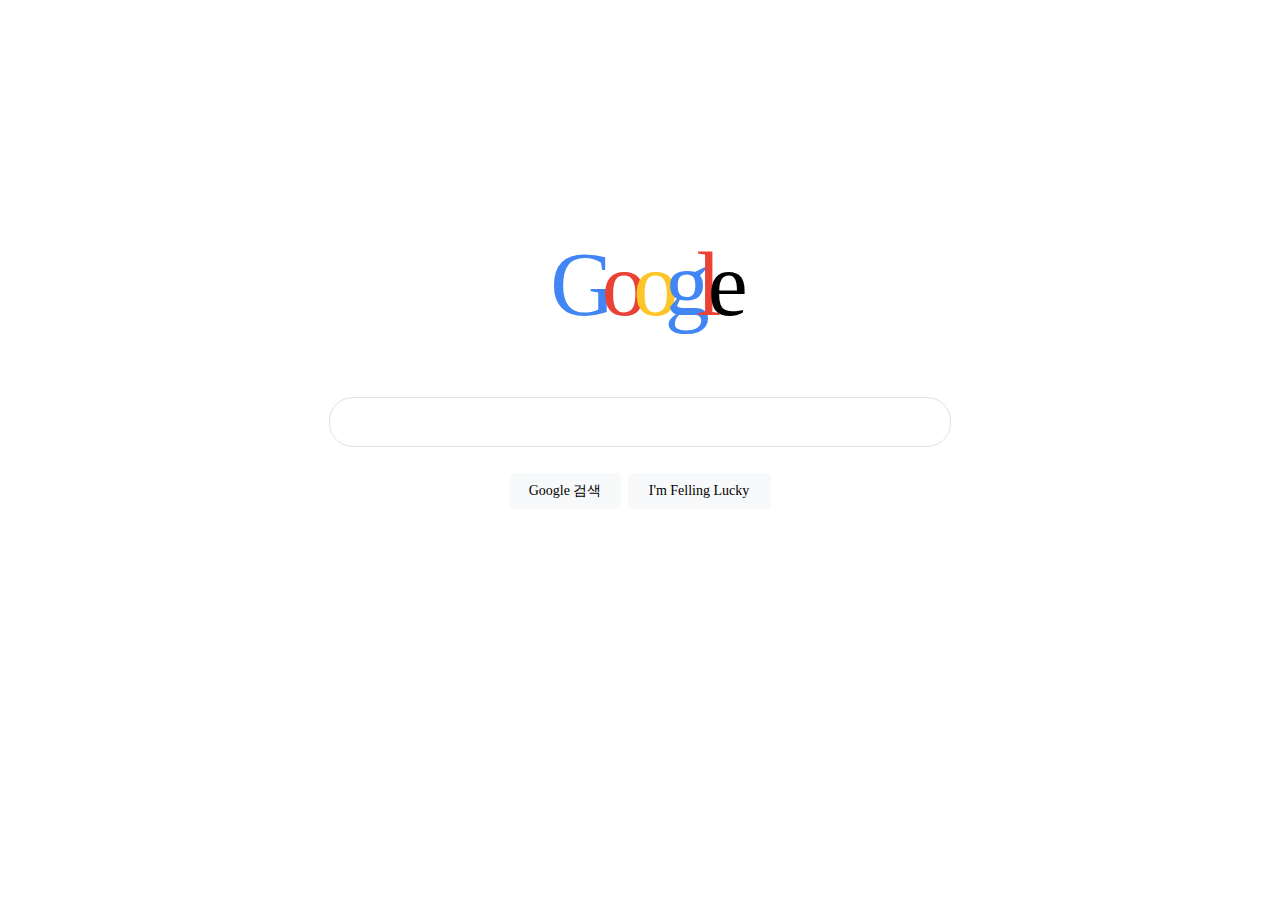
<file: google-main.html>
<!DOCTYPE html>
<html lang="ko">
  <head>
    <meta charset="UTF-8" />
    <meta name="viewport" content="width=device-width, initial-scale=1.0" />
    <title>백과-구글</title>
    <style>
      .google-main {
        margin-top: 232px;
        text-align: center;
        font-family: "Roboto";
        font-style: normal;
        font-weight: 400;
        font-size: 90px;
        line-height: 105px;
        text-align: center;
        letter-spacing: -18px;
      }
      .google-main span:nth-child(1) {
        color: rgba(66, 133, 244, 1);
      }
      .google-main span:nth-child(2) {
        color: rgba(234, 67, 53, 1);
      }
      .google-main span:nth-child(3) {
        color: rgba(252, 198, 41, 1);
      }
      .google-main span:nth-child(4) {
        color: rgba(66, 133, 244, 1);
      }
      .google-main span:nth-child(5) {
        color: rgba(52, 168, 83, 1);
      }
      .google-main span:nth-child(5) {
        color: rgba(234, 67, 53, 1);
      }

      .main-input {
        display: block;
        margin: 0 auto;
        width: 616px;
        height: 46px;
        background-color: #ffffff;
        border: 1px solid rgba(223, 225, 229, 1);
        border-radius: 24px;
      }
      .button-box {
        display: flex;
        justify-content: space-around;
        align-items: center;
        width: 268px;
        margin: 0 auto;
        margin-top: 26px;
      }
      .button-box :nth-child(1) {
        width: 111px;
        height: 36px;
        border: 1px solid #f8f9fa;
        border-radius: 4px;
        background-color: #f8f9fa;
        font-family: "Roboto";
        font-style: normal;
        font-weight: 400;
        font-size: 14px;
        line-height: 16px;
        text-align: center;
      }
      .button-box :nth-child(2) {
        width: 143px;
        height: 36px;
        border: 1px solid #f8f9fa;
        border-radius: 4px;
        background-color: #f8f9fa;
        font-family: "Roboto";
        font-style: normal;
        font-weight: 400;
        font-size: 14px;
        line-height: 16px;
        text-align: center;
      }
    </style>
  </head>
  <body>
    <h1 class="google-main">
      <span>G</span>
      <span>o</span>
      <span>o</span>
      <span>g</span>
      <span>l</span>
      <span>e</span>
    </h1>
    <form action="https://www.google.com/search" method="get">
      <input class="main-input" type="text" name="q" />
      <div class="button-box">
        <button type="submit">Google 검색</button>
        <button>I'm Felling Lucky</button>
      </div>
    </form>
  </body>
</html>
</file>
<file: style.css>
/* *{
    color:red
} */

/*div ������*/
div{
    border-bottom: 0cap;
    border-style:dashed;
    border-color:black;
    border-width: 5px;
    padding: 10px;
    margin: 50px;
    min-width: 600;
    /* background-image: url(/images/); */
}

#none{
    border-bottom: 0cap;
    border-style:none;
    border-color:black;
    border-width: 0px;
    padding: 0;
    margin: 0;
    min-width: 0;
    width: 100px;
    background-color: red;
}

hr{
    border: none;
    height: 5px;
    background-color: black;
}

table {
    width: 100%;
    border-collapse: collapse;
}
th, td {
  border: 1px solid #ddd;
  text-align: left;
  padding: 8px;
}
th {
  background-color: #f4f4f4;
}
tr:nth-child(even) {
  background-color: #f9f9f9;
}


img{
    width: 600px;
}

/*���� ����*/
h1{
    color:blue
}

#gagaga{
    color: orange;
}

/*��Ʈ ����*/
*{
    font-family: serif, monospace;
    text-align: justify;
}

html{
    font-size: 12px;
}

h1{
    font-size: 2rem;
}

p{
    font-size: 16px;
}

span{
    font-size: 5em;
}

/*float ����*/
#a{
    width: 100px; height:50px;
    background-color: orange;
    /* float:right; */
    margin: 0;
    padding: 0;
    border: 0;
}

#b{
    width: 100px; height:100px;
    background-color: blue;
    /* float:right; */
    margin: 0;
    padding: 0;
    border: 0;
}

#a-float{
    width: 100px; height:50px;
    background-color: orange;
    float:left;
    margin: 0;
    padding: 0;
    border: 0;
}

#b-float{
    width: 100px; height:100px;
    background-color: blue;
    float:right;
    margin: 0;
    padding: 0;
    border: 0;
}

/*position ����*/
#position-relative{
    width: 100px; height: 100px;
    background-color: red;
    position: relative;
    margin: 0;
    left: 100px;
}

#position-absolute{
    width: 100px; height: 100px;
    background-color: red;
    position: absolute;
    margin: 0;
    /* left: 100px; */
    border-style: none;
}

#position-fixed{
    width: 100px; height: 100px;
    background-image: url(images/position.png);
    position: fixed;
    margin: 0;
    /* left: 100px; */
    border-style: none;
    top: 1100px; left: 600px;
}

#position-sticky{
    width: 10px; height: 10px;
    background-color: blue;
    position: sticky;
    margin: 0;
    border-style: none;
    top: 10px;
}

.item{
    border-bottom: 0cap;
    border-style:none;
    border-color:black;
    border-width: 0px;
    padding: 0;
    margin: 0;
    min-width: 0;
    width: 100px;
}


/*flexbox �ǽ�*/
.container{
    display: flex;
    width: 300px; height: 300px;
    border: 2px solid black;
    margin: 0;
    padding: 0;
}

.flexbox_item{
    width: 60px; height: 60px;
    background-color: teal;
    border-style: none;
    margin: 0;
    padding: 0;
}

.container-justify-content-center{
    display: flex;
    width: 300px; height: 300px;
    border: 2px solid black;
    margin: 0;
    padding: 0;
    justify-content: center;
}

.container-justify-content-flext-start{
    display: flex;
    width: 300px; height: 300px;
    border: 2px solid black;
    margin: 0;
    padding: 0;
    justify-content: start;
}

.container-justify-content-flext-end{
    display: flex;
    width: 300px; height: 300px;
    border: 2px solid black;
    margin: 0;
    padding: 0;
    justify-content: end;
}

.container-justify-content-space-around{
    display: flex;
    width: 300px; height: 300px;
    border: 2px solid black;
    margin: 0;
    padding: 0;
    justify-content: space-around;
}

.container-justify-content-space-between{
    display: flex;
    width: 300px; height: 300px;
    border: 2px solid black;
    margin: 0;
    padding: 0;
    justify-content: space-between;
}

.container-align-items-default{
    display: flex;
    width: 300px; height: 300px;
    border: 2px solid black;
    margin: 0;
    padding: 0;
    justify-content: space-between;
}

.container-align-items-flex-end{
    display: flex;
    width: 300px; height: 300px;
    border: 2px solid black;
    margin: 0;
    padding: 0;
    justify-content: space-between;
    align-items: flex-end;
}

.self{
    align-self: flex-end;
}

.flexbox_item_sizeup{
    width: 120px; height: 60px;
    background-color: teal;
    border-style: none;
    margin: 0;
    padding: 0;
}

.container-flex-wrap-nowrap{
    display: flex;
    width: 300px; height: 300px;
    border: 2px solid black;
    margin: 0;
    padding: 0;
    justify-content: space-between;
    align-items: flex-start;
    flex-wrap: nowrap;
}

.container-flex-wrap-wrap{
    display: flex;
    width: 300px; height: 300px;
    border: 2px solid black;
    margin: 0;
    padding: 0;
    align-items: flex-start;
    flex-wrap: wrap;
}

.container-flex-wrap-wrap-reverse{
    display: flex;
    width: 300px; height: 300px;
    border: 2px solid black;
    margin: 0;
    padding: 0;
    align-items: flex-start;
    flex-wrap: wrap-reverse;
}

/*�ǻ� Ŭ����*/
[type="button"]{
    width: 100px; height: 30px;
    background-color: tomato; color: white;
    border: none; border-radius: 8px;
    text-align: center;
}

[type="button"]:hover{
    background-color: gray;
}

[type="button"]:active{
    background-color: black;
}

[type="text"]:focus{
    background-color: red;
    color: white;
}

[type="text"]:disabled{
    height:100px;
}

.class-test{
    display: flex;
    margin: 0;
    padding: 0;
    border: none;
    justify-content: space-between;
}

.class-box{
    margin: 0;
    padding: 0;
    border: none;
    width: 50px; height: 50px;
    background-color: blue; color: white;
}

.class-box:nth-child(1){
    background-color: red;;
}
</file>
